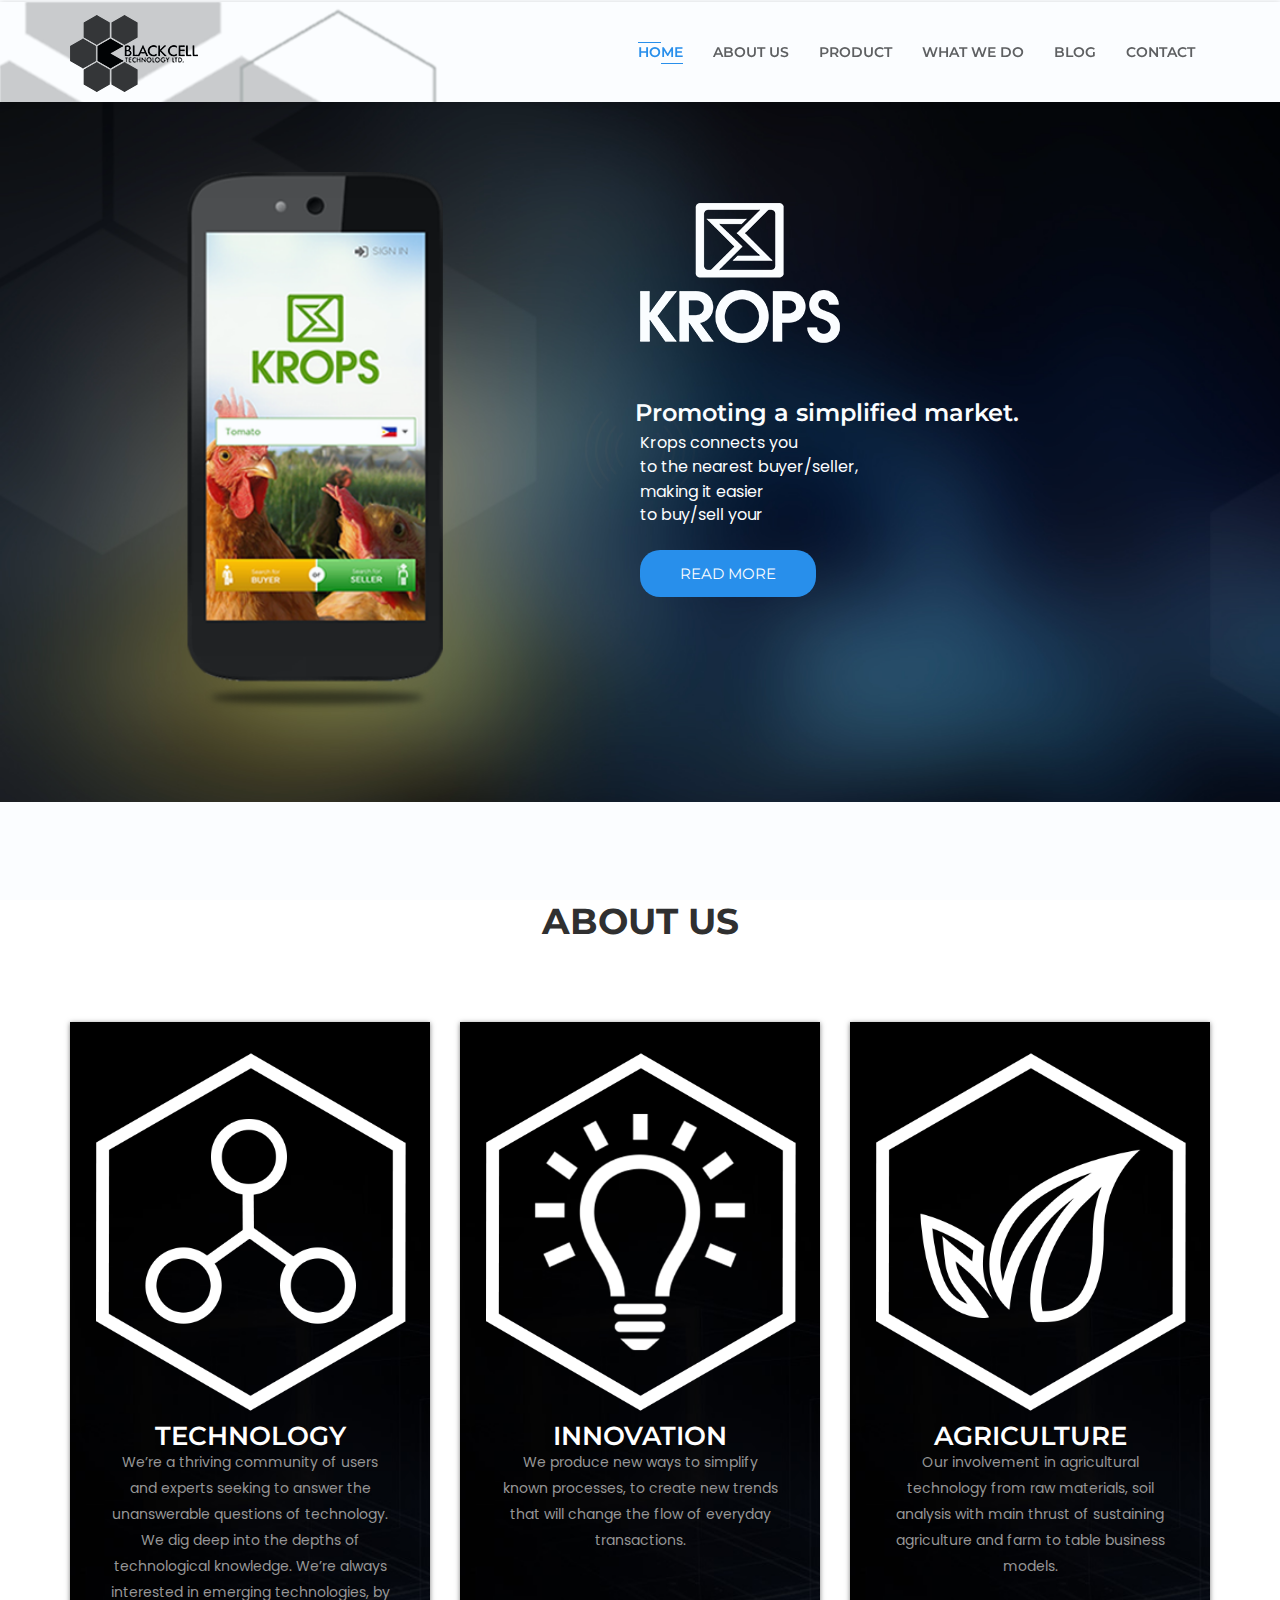
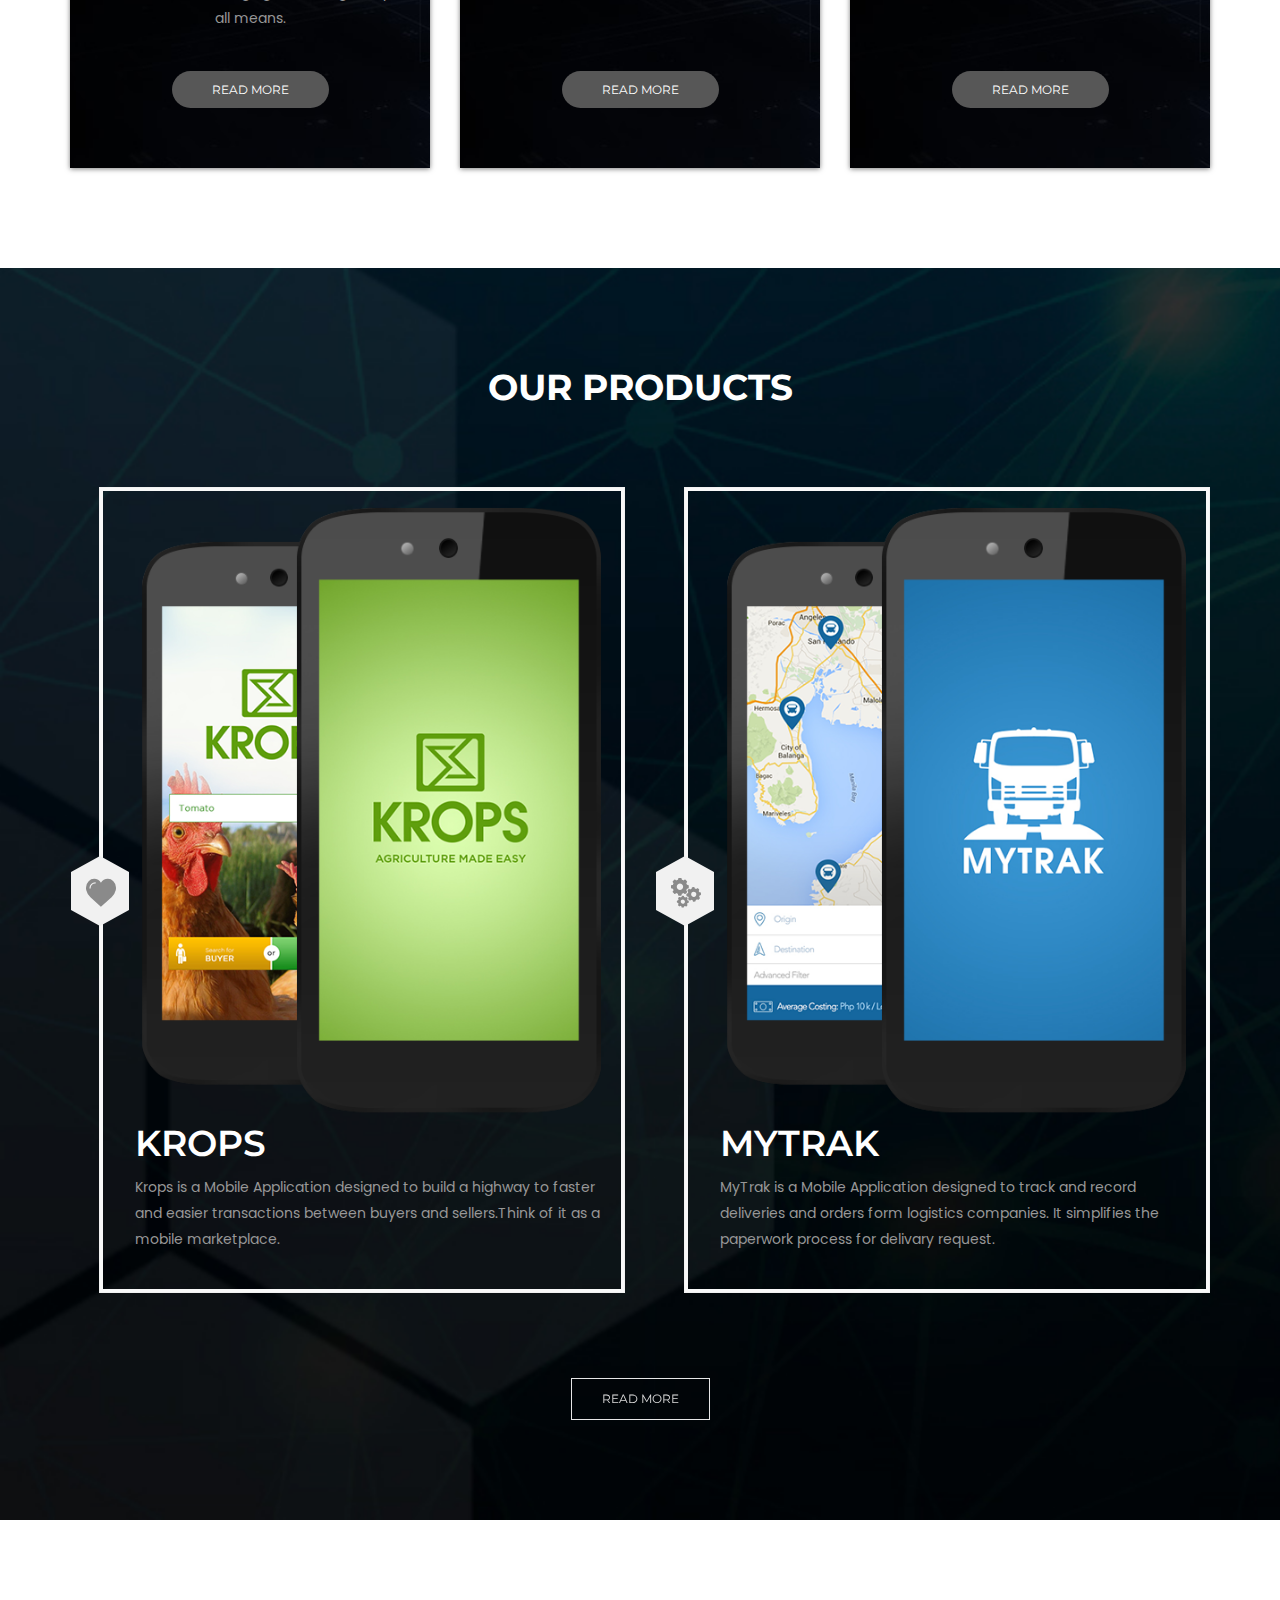
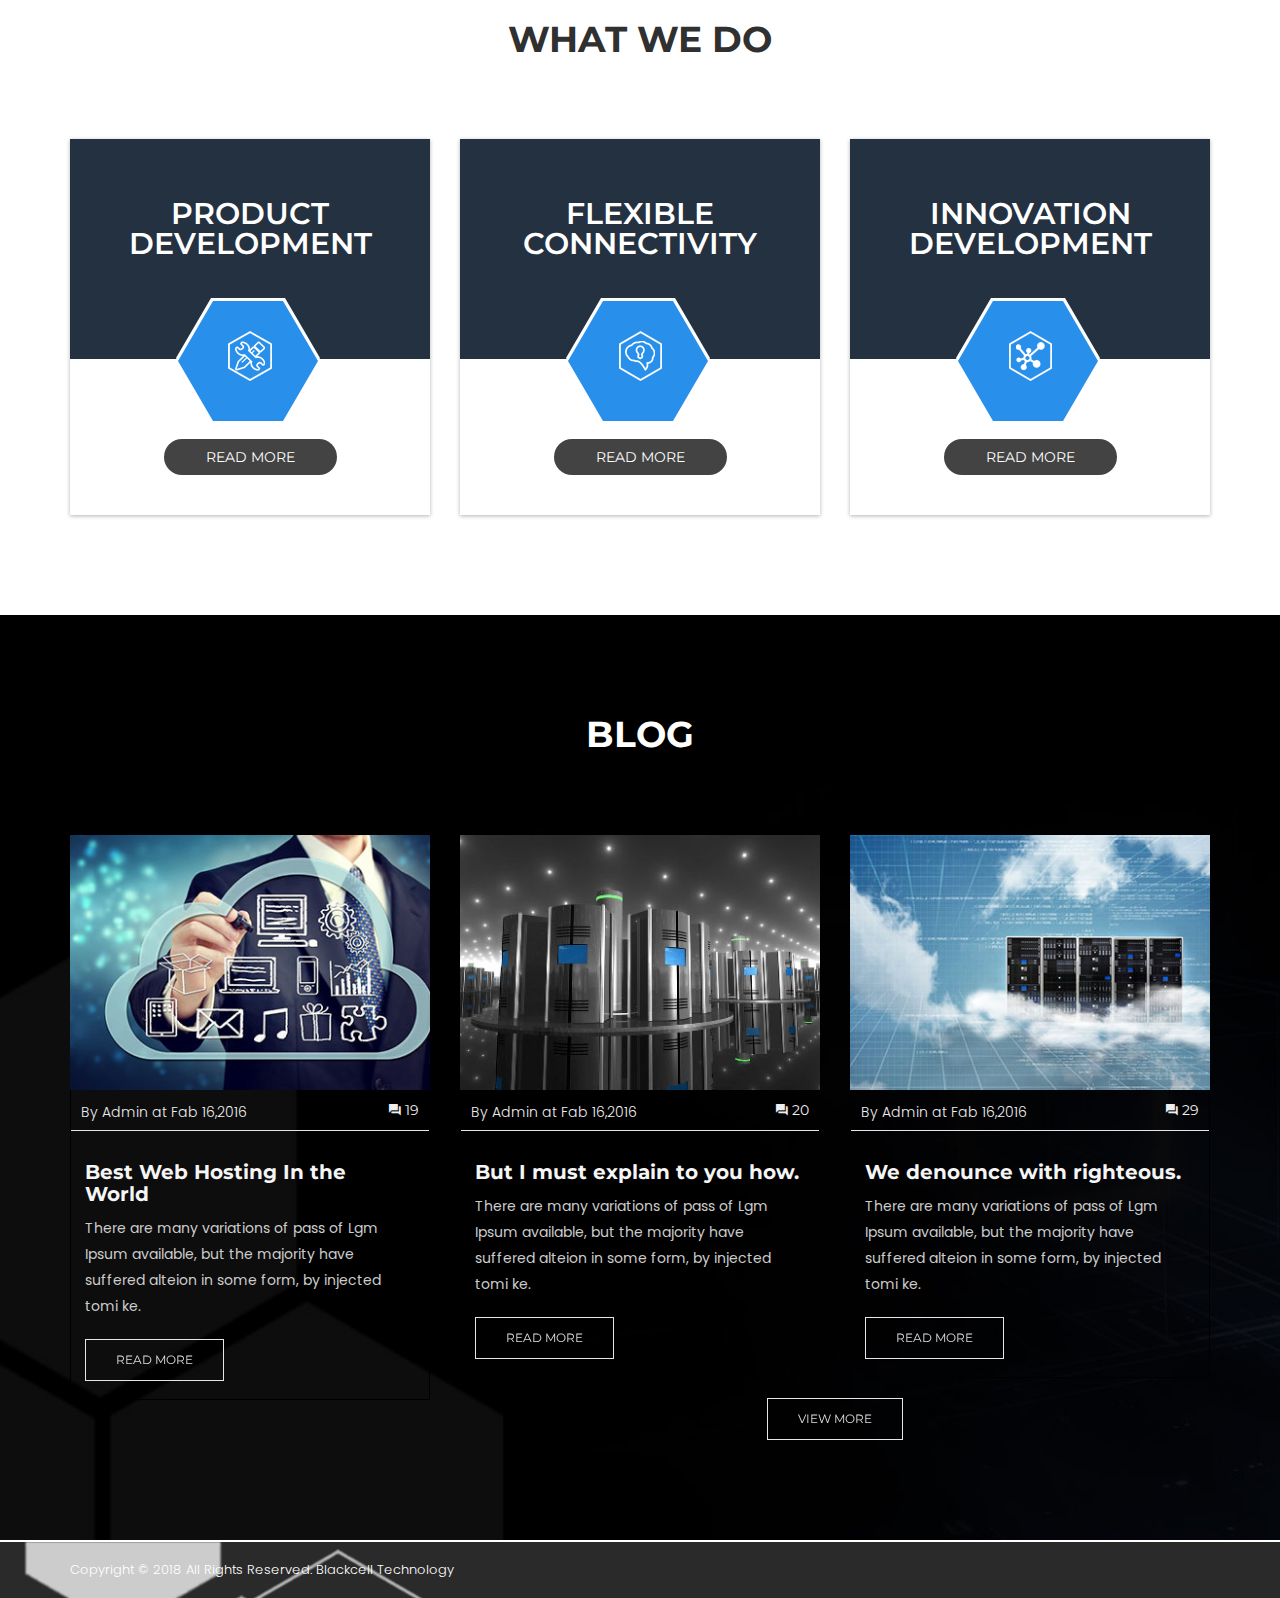
<file: index.html>
<!doctype html>
<html class="no-js" lang="en">
    
<!-- Mirrored from regaltheme.com/tf/rajhost/rajhost/index.html by HTTrack Website Copier/3.x [XR&CO'2014], Thu, 01 Mar 2018 04:56:35 GMT -->
<head>
		<meta charset="utf-8">
        <meta http-equiv="X-UA-Compatible" content="IE=edge">
        <meta name="viewport" content="width=device-width, initial-scale=1">
        <meta name="description" content="Rajhost is a domain hosting provider responsive template">
        <meta name="keywords" content="material design, domain hosting template, material template, business template, web hosting, business, technology">
        <meta name="author" content="regaltheme.com">
		
        <title>Blackcell Technology</title>
		
		<!-- favicon -->
        <link rel="shortcut icon" type="image/x-icon" href="assets/img/icon.png">
		
        <!--  apple-touch-icon -->
        <link rel="apple-touch-icon-precomposed" sizes="144x144" href="assets/img/ico/apple-icon-144.png">
        <link rel="apple-touch-icon-precomposed" sizes="114x114" href="assets/img/ico/apple-icon-114.png">
        <link rel="apple-touch-icon-precomposed" sizes="72x72" href="assets/img/ico/apple-icon-72.png">
        <link rel="apple-touch-icon-precomposed" href="assets/img/ico/apple-icon-57.png">
		
		<!-- style css -->
		<link rel="stylesheet" href="style.css">
		<!-- modernizr js -->
        <script src="assets/js/vendor/modernizr-2.8.3.min.js"></script>
		
        <!-- color css files start -->
        <link rel="alternate stylesheet" type="text/css" href="assets/css/switcher/color-one.css" title="color-one" media="screen" />
        <link rel="alternate stylesheet" type="text/css" href="assets/css/switcher/color-two.css" title="color-two" media="screen" />
        <link rel="alternate stylesheet" type="text/css" href="assets/css/switcher/color-three.css" title="color-three" media="screen" />
        <link rel="alternate stylesheet" type="text/css" href="assets/css/switcher/color-four.css" title="color-four" media="screen" />
        <link rel="alternate stylesheet" type="text/css" href="assets/css/switcher/color-five.css" title="color-five" media="screen" />
        <link rel="alternate stylesheet" type="text/css" href="assets/css/switcher/color-six.css" title="color-six" media="screen" />
        <link rel="alternate stylesheet" type="text/css" href="assets/css/switcher/color-seven.css" title="color-seven" media="screen" />
        <link rel="alternate stylesheet" type="text/css" href="assets/css/switcher/color-eight.css" title="color-eight" media="screen" />
        <link rel="alternate stylesheet" type="text/css" href="assets/css/switcher/color-nine.css" title="color-nine" media="screen" />
        <link rel="alternate stylesheet" type="text/css" href="assets/css/switcher/color-ten.css" title="color-ten" media="screen" />
        <link rel="alternate stylesheet" type="text/css" href="assets/css/switcher/pattren-one.css" title="pattren-one" media="screen" />
        <link rel="alternate stylesheet" type="text/css" href="assets/css/switcher/pattren-two.css" title="pattren-two" media="screen" />
        <link rel="alternate stylesheet" type="text/css" href="assets/css/switcher/pattren-three.css" title="pattren-three" media="screen" />
        <link rel="alternate stylesheet" type="text/css" href="assets/css/switcher/pattren-four.css" title="pattren-four" media="screen" />
        <link rel="alternate stylesheet" type="text/css" href="assets/css/switcher/pattren-five.css" title="pattren-five" media="screen" />
        <link rel="alternate stylesheet" type="text/css" href="assets/css/switcher/background-one.css" title="background-one" media="screen" />
        <link rel="alternate stylesheet" type="text/css" href="assets/css/switcher/background-two.css" title="background-two" media="screen" />
        <link rel="alternate stylesheet" type="text/css" href="assets/css/switcher/background-three.css" title="background-three" media="screen" />
        <link rel="alternate stylesheet" type="text/css" href="assets/css/switcher/background-four.css" title="background-four" media="screen" />
        <link rel="alternate stylesheet" type="text/css" href="assets/css/switcher/background-five.css" title="background-five" media="screen" />
        <!-- color css files end -->
		
    </head>
    <body>
        <!--[if lt IE 8]>
            <p class="browserupgrade">You are using an <strong>outdated</strong> browser. Please <a href="http://browsehappy.com/">upgrade your browser</a> to improve your experience.</p>
        <![endif]-->
		<!-- HTML5 shim and Respond.js for IE8 support of HTML5 elements and media queries -->
        <!-- WARNING: Respond.js doesn't work if you view the page via file:// -->
        <!--[if lt IE 9]>
          <script src="https://oss.maxcdn.com/html5shiv/3.7.2/html5shiv.min.js"></script>
          <script src="https://oss.maxcdn.com/respond/1.4.2/respond.min.js"></script>
        <![endif]-->
		<div id="loading">
			<div id="loading-center">
				<div id="loading-center-absolute">
					<div class="object" id="object_four"></div>
					<div class="object" id="object_three"></div>
					<div class="object" id="object_two"></div>
					<div class="object" id="object_one"></div>
				</div>
			</div>
		</div>
    </div>
    </section>  
		<!-- main-wrapper area start -->
		<div class="main-wrapper">
		
			<!-- header section start -->
			<header class="header-style-one">
				<div class="perent-header-bottom bg-color-7 clearfix" style="background-image: url(assets/img/bannbc.png); margin-top: 2px;">
					<div class="header-bottom">
						<div class="container">
							<div class="row">
								<div class="col-xs-12">
									<div class="logo floatleft">
										<a href="index.html"><img src="assets/img/logo.png" alt="Rajhost" /></a>
									</div>
									<div class="right floatright">
										<div class="mainmenu floatleft">
											<nav>
												<ul class="clearfix">
													<li><a href="index.html">HOME</a>
													</li>
													<li><a href="about.html">ABOUT US</a></li>
													<li><a href="product.html">PRODUCT</a></li>
													<li><a href="whatwedo.html">WHAT WE DO</a></li>
													<li><a href="blog.html">BLOG</a></li>
													<li><a href="contact.html">CONTACT</a></li>
												</ul>
											</nav>
										</div>
										<!-- mobile menu start -->
										<div class="mobile-menu-area">
											<div class="mobile-menu">
												<nav id="dropdown">
													<ul>
														<li><a href="index.html">HOME</a></li>
														<li><a href="about.html">ABOUT US</a></li>
														<li><a href="product.html">PRODUCT</a></li>
														<li><a href="whatwedo.html">WHAT WE DO</a></li>
														<li><a href="blog.html">BLOG</a></li>
														<li><a href="contact.html">CONTACT</a></li>
													</ul>
												</nav>
											</div>
										</div>
										<!-- mobile menu end -->
									</div>
								</div>
							</div>
						</div>
					</div>
				</div>
			</header>
			<!-- header section end -->
			<!-- slider section start -->
			<div class="slider-area slider-one clearfix">
				<ul class="anim-slider">
					<!-- Slide No1 -->
					<li class="anim-slide button-style-1 text-layer p-list" style="background-image: url(assets/img/slide3.jpg);  background-size: cover;">
						<img class="lay1" src="assets/img/phone1.png" alt="" style="margin-top: -280px; max-width: 100%; height: auto;" />
						<img class="lay2" src="assets/img/krops-white.png" alt="" style="margin-top: 100px; max-width: 100%; height: auto;" /> <br>
						<h3 class="text-lay lay3" style="color:#fff; margin-top:60px;"> Promoting a simplified market.</h3>
						<p class="text-lay lay4" style="color:#fff;">Krops connects you
						<p class="text-lay lay5" style="color:#fff;">to the nearest buyer/seller,</p>
						<p class="text-lay lay6" style="color:#fff;">making it easier</p>
						<p class="text-lay lay7" style="color:#fff;">to buy/sell your</p>
						<a class="text-lay lay8 hvr-right blue-dark" href="about.html">Read More</a>
					</li>
					<!-- Slide No2 -->
					<li class="anim-slide button-style-1 text-layer p-list" style="background-image: url(assets/img/tech-image.png);  background-size: cover;">
						<img class="lay2-1" src="assets/img/huhuhu.png" alt="" />
						<h1 class="text-lay lay2-2" style="color:#fff;font-size: 80px;">INNOVATION</h1>
						<p class="text-lay lay2-3" style="color:#fff; margin-top:60px;"> We produce new ways</p>
						<p class="text-lay lay2-4" style="color:#fff;">to simplify new processes,
						<p class="text-lay lay2-5" style="color:#fff;">to create new trends</p>
						<p class="text-lay lay2-6" style="color:#fff;">that will change the flow</p>
						<p class="text-lay lay2-7" style="color:#fff;">of everyday transactions.</p>
						<a class="text-lay lay2-8 hvr-right blue-dark" href="about.html">Read More</a>
					</li>
					<!-- Arrows -->
					<li class="anim-arrows">
						<span class="anim-arrows-prev"></span>
						<span class="anim-arrows-next"></span>
					</li>
					<!-- Dynamically created dots -->
				</ul>
			</div>
			<section class="choose-area bg-color-7 choose-two section-padding">
				<div class="container">
					<div class="row text-center">
						<div class="col-xs-12 col-sm-10 col-md-8 col-text-center">
							<div class="section-title">
								<h2>ABOUT US</h2>
							</div>
						</div>
					</div>
					<div class="row text-center">
						<div class="all-choose">
							<div class="col-xs-12 col-sm-4">
								<div class="single-choose icon-bg1" style="background-image: url(assets/img/about1.jpg); background-size: cover;">
									<img class="lay2" src="assets/img/huhuhu2.png" alt="" style="margin-top: -30px; max-width: 100%; height: auto;" />
									<h3 style="margin-top: 10px;margin-bottom: -1px;color:#fff;">TECHNOLOGY</h3>
									<p>We’re a thriving community of users and experts seeking to answer the unanswerable questions of technology. We dig deep into the depths of technological knowledge. We’re always interested in emerging technologies, by all means.</p>
									<div class="button-style-1">
										<a class="hvr-right" href="about.html">Read More</a>
									</div>
								</div>
							</div>
							<div class="col-xs-12 col-sm-4">
								<div class="single-choose icon-bg2" style="background-image: url(assets/img/about1.jpg); background-size: cover;"> <br>
									<img class="lay2" src="assets/img/huhuhu.png" alt="" style="margin-top: -50px; max-width: 100%; height: auto;" />
									<h3 style="margin-top: 10px;margin-bottom: -1px;color:#fff;">INNOVATION</h3>
									<p>We produce new ways to simplify known processes, to create new trends that will change the flow of everyday transactions. <br><br><br><br></p>
									<div class="button-style-1">
										<a class="hvr-right" href="about.html">Read More</a>
									</div>
								</div>
							</div>
							<div class="col-xs-12 col-sm-4">
								<div class="single-choose icon-bg3" style="background-image: url(assets/img/about1.jpg); background-size: cover;">
									<img class="lay2" src="assets/img/huhuhu3.png" alt="" style="margin-top: -30px; max-width: 100%; height: auto;" /> <br>
									<h3 style="margin-top: 10px;margin-bottom: -1px; color:#fff;">AGRICULTURE</h3>
									<p>Our involvement in agricultural technology from raw materials, soil analysis with main thrust of sustaining agriculture and farm to table business models. <br><br><br></p>
									<div class="button-style-1">
										<a class="hvr-right" href="about.html">Read More</a>
									</div>
								</div>
							</div>
						</div>
					</div>
				</div>
			</section>
			<!-- slider section end -->
			<!-- service section start -->
			<section class="service-area service-one bg-color-7 section-padding" style="background-image: url(assets/img/what-we-do.jpg);  background-size: cover;">
				<div class="container">
					<div class="row text-center">
						<div class="col-xs-12 col-sm-10 col-md-8 col-text-center">
							<div class="section-title">
								<h2 style="color:#fff;">OUR PRODUCTS</h2>
							</div>
						</div>
					</div>
					<div class="row">
						<div class="all-service clearfix">
							<div class="col-xs-12 col-sm-6 col-md-6">
								<div class="single-service margin-bottom">
									<div class="service-icon-two">
										<div class="hexagon"></div>
										<i class="flaticon-like"></i>
									</div>
									<div class="service-text"><br>
										<img class="lay2" src="assets/img/m-krops.png" alt="" style="margin-top: -30px; max-width: 100%; height: auto;" /> <br>
										<h1 style="color:#fff;">KROPS</h1>
										<p>Krops is a Mobile Application designed to build a highway to faster and easier transactions between buyers and sellers.Think of it as a mobile marketplace.</p><br>
									</div>
								</div>
							</div>
							<div class="col-xs-12 col-sm-6 col-md-6">
								<div class="single-service margin-bottom">
									<div class="service-icon-two">
										<div class="hexagon"></div>
										<i class="flaticon-settings-gears"></i>
									</div>
									<div class="service-text"><br>
										<img class="lay2" src="assets/img/m-mytrak.png" alt="" style="margin-top: -30px; max-width: 100%; height: auto;" /> <br>
										<h1 style="color:#fff;">MYTRAK</h1>
										<p>MyTrak is a Mobile Application designed to track and record deliveries and orders form logistics companies. It simplifies the paperwork process for delivary request.</p> <br>
									</div>
								</div>
							</div>
							<center><a href="product.html" class="read-btn hvr-right">Read More</a></center>
						</div>
					</div>
				</div>
			</section>
			<!-- service section end -->
			<div class="pricing-area bg-color-7 pricing-one section-padding">
				<div class="container">
					<div class="row text-center">
						<div class="col-xs-12 col-sm-10 col-md-8 col-text-center">
							<div class="section-title">
								<h2>WHAT WE DO</h2>
							</div>
						</div>
					</div>
					<div class="row text-center">
						<div class="all-pricing-table">
							<div class="col-xs-12 col-sm-4">
								<div class="single-pricing-table">
									<div class="head-part bg-color-1">
										<h2>PRODUCT DEVELOPMENT</h2>
									</div>
									<div class="content-part">
										<div class="dolar-price">
											<div class="hexagon-one white-hexagon"></div>
											<div class="hexagon-one"></div>
											<h1><center></center><img class="lay2" src="assets/img/2.png" alt="" style="max-width: 100%; height: 50px;" /></center></h1>
										</div><br><br><br><br>
										<div class="button-style-1">
											<a class="hvr-right white-blue" href="whatwedo.html">Read More</a>
										</div>
									</div>
								</div>
							</div>
							<div class="col-xs-12 col-sm-4">
								<div class="single-pricing-table">
									<div class="head-part bg-color-1">
										<h2>FLEXIBLE CONNECTIVITY</h2>
									</div>
									<div class="content-part">
										<div class="dolar-price">
											<div class="hexagon-one white-hexagon"></div>
											<div class="hexagon-one"></div>
											<h1><center></center><img class="lay2" src="assets/img/1.png" alt="" style="max-width: 100%; height: 50px;" /></center></h1>
										</div><br><br><br><br>
										<div class="button-style-1">
											<a class="hvr-right white-blue" href="whatwedo.html">Read More</a>
										</div>
									</div>
								</div>
							</div>
							<div class="col-xs-12 col-sm-4">
								<div class="single-pricing-table">
									<div class="head-part bg-color-1">
										<h2>INNOVATION DEVELOPMENT</h2>
									</div>
									<div class="content-part">
										<div class="dolar-price">
											<div class="hexagon-one white-hexagon"></div>
											<div class="hexagon-one"></div>
											<h1><center></center><img class="lay2" src="assets/img/3.png" alt="" style="max-width: 100%; height: 50px;" /></center></h1>
										</div><br><br><br><br>
										<div class="button-style-1">
											<a class="hvr-right white-blue" href="whatwedo.html">Read More</a>
										</div>
									</div>
								</div>
							</div>
						</div>
					</div>
				</div>
			</div>
			<section class="service-area service-one bg-color-7 section-padding" style="background-image: url(assets/img/about1.jpg); background-size: cover;">
				<div class="container">
					<div class="row text-center">
						<div class="col-xs-12 col-sm-10 col-md-8 col-text-center">
							<div class="section-title">
								<h2 style="color:#fff;">BLOG</h2>
							</div>
						</div>
					</div>
					<div class="row">
						<div class="col-xs-12 col-sm-4">
							<div class="single-blog">
								<div class="blog-img overlay">
									<img src="assets/img/blog/1.jpg" alt="Blog Image" />
									<div class="link-icon">
										<a href="blog-details.html"><i class="zmdi zmdi-link"></i></a>
									</div>
								</div>
								<div class="blog-text-main">
									<div class="blog-date clearfix">
										<div class="left floatleft">
											<p>By <a href="#">Admin</a> at Fab 16,2016</p>
										</div>
										<div class="right floatright">
											<a href="#"><i class="zmdi zmdi-comments"></i> 19</a>
										</div>
									</div>
									<div class="blog-text">
										<h3><b>Best Web Hosting In the World</b></h3>
										<p>There are many variations of pass of Lgm Ipsum available, but the majority have suffered alteion in some form, by injected tomi ke. </p>
										<a class="read-btn hvr-right" href="blog-details.html">Read More</a>
									</div>
								</div>
							</div>
						</div>
						<div class="col-xs-12 col-sm-4">
							<div class="single-blog">
								<div class="blog-img overlay">
									<img src="assets/img/blog/2.jpg" alt="Blog Image" />
									<div class="link-icon">
										<a href="blog-details.html"><i class="zmdi zmdi-link"></i></a>
									</div>
								</div>
								<div class="blog-text-main">
									<div class="blog-date clearfix">
										<div class="left floatleft">
											<p>By <a href="#">Admin</a> at Fab 16,2016</p>
										</div>
										<div class="right floatright">
											<a href="#"><i class="zmdi zmdi-comments"></i> 20</a>
										</div>
									</div>
									<div class="blog-text">
										<h3><b>But I must explain to you how.</b></h3>
										<p>There are many variations of pass of Lgm Ipsum available, but the majority have suffered alteion in some form, by injected tomi ke. </p>
										<a class="read-btn hvr-right" href="blog-details.html">Read More</a>
									</div>
								</div>
							</div>
						</div>
						<div class="col-xs-12 col-sm-4">
							<div class="single-blog">
								<div class="blog-img overlay">
									<img src="assets/img/blog/3.jpg" alt="Blog Image" />
									<div class="link-icon">
										<a href="blog-details.html"><i class="zmdi zmdi-link"></i></a>
									</div>
								</div>
								<div class="blog-text-main">
									<div class="blog-date clearfix">
										<div class="left floatleft">
											<p>By <a href="#">Admin</a> at Fab 16,2016</p>
										</div>
										<div class="right floatright">
											<a href="#"><i class="zmdi zmdi-comments"></i> 29</a>
										</div>
									</div>
									<div class="blog-text cl-effect-10">
										<h3><b>We denounce with righteous.</b></h3>
										<p>There are many variations of pass of Lgm Ipsum available, but the majority have suffered alteion in some form, by injected tomi ke. </p>
										<a class="read-btn hvr-right" href="blog-details.html"><span>Read More</span></a>
									</div>
								</div>
							</div>
						</div>
						<center><a class="read-btn hvr-right" href="blog.html"><span>View More</span></center></a>
					</div>
				</div>
			</section>
				<div class="footer-bottom bg-color-2" style="background-image: url(assets/img/bannbc.png); margin-top: 2px;">
					<div class="container">
						<div class="row">
							<div class="col-xs-12">
								<div class="left floatleft">
									<p>Copyright &copy; 2018 <a href="#">All Rights Reserved</a>. Blackcell Technology</p>
								</div>
							</div>
						</div>
					</div>
				</div>
			</footer>
			<!-- footer section end -->
        </div>
        <!-- main-wrapper area end-->
		
		<!-- all js here -->
		<!-- jquery latest version -->
        <script src="assets/js/vendor/jquery-1.12.4.min.js"></script>
		<!-- bootstrap js -->
        <script src="assets/js/bootstrap.min.js"></script>
		<!-- jquery.easing js -->
        <script src="assets/js/jquery.easing.1.3.js"></script>
		<!-- meanmenu js -->
        <script src="assets/js/jquery.meanmenu.js"></script>
		<!-- counterup js -->
        <script src="assets/js/counterup.min.js"></script>
        <script src="assets/js/waypoints.min.js"></script>
		<!-- sticky js -->
        <script src="assets/js/jquery.sticky.js"></script>
		<!-- slick slider js -->
        <script src="assets/js/slick.min.js"></script>
		<!-- camera Slider -->
        <script src="assets/js/camera.min.js"></script>
		<!-- ajaxchimp -->
        <script src="assets/js/jquery.ajaxchimp.min.js"></script>
		<!-- animateSlider -->
		<script src="assets/js/jquery.animateSlider.js"></script>
		<!-- style switch js -->
        <script src="assets/js/styleswitch.js"></script>
		<!-- plugins js -->
        <script src="assets/js/plugins.js"></script>
		<!-- main js -->
        <script src="assets/js/main.js"></script>
    </body>

<!-- Mirrored from regaltheme.com/tf/rajhost/rajhost/index.html by HTTrack Website Copier/3.x [XR&CO'2014], Thu, 01 Mar 2018 05:03:02 GMT -->
</html>
</file>
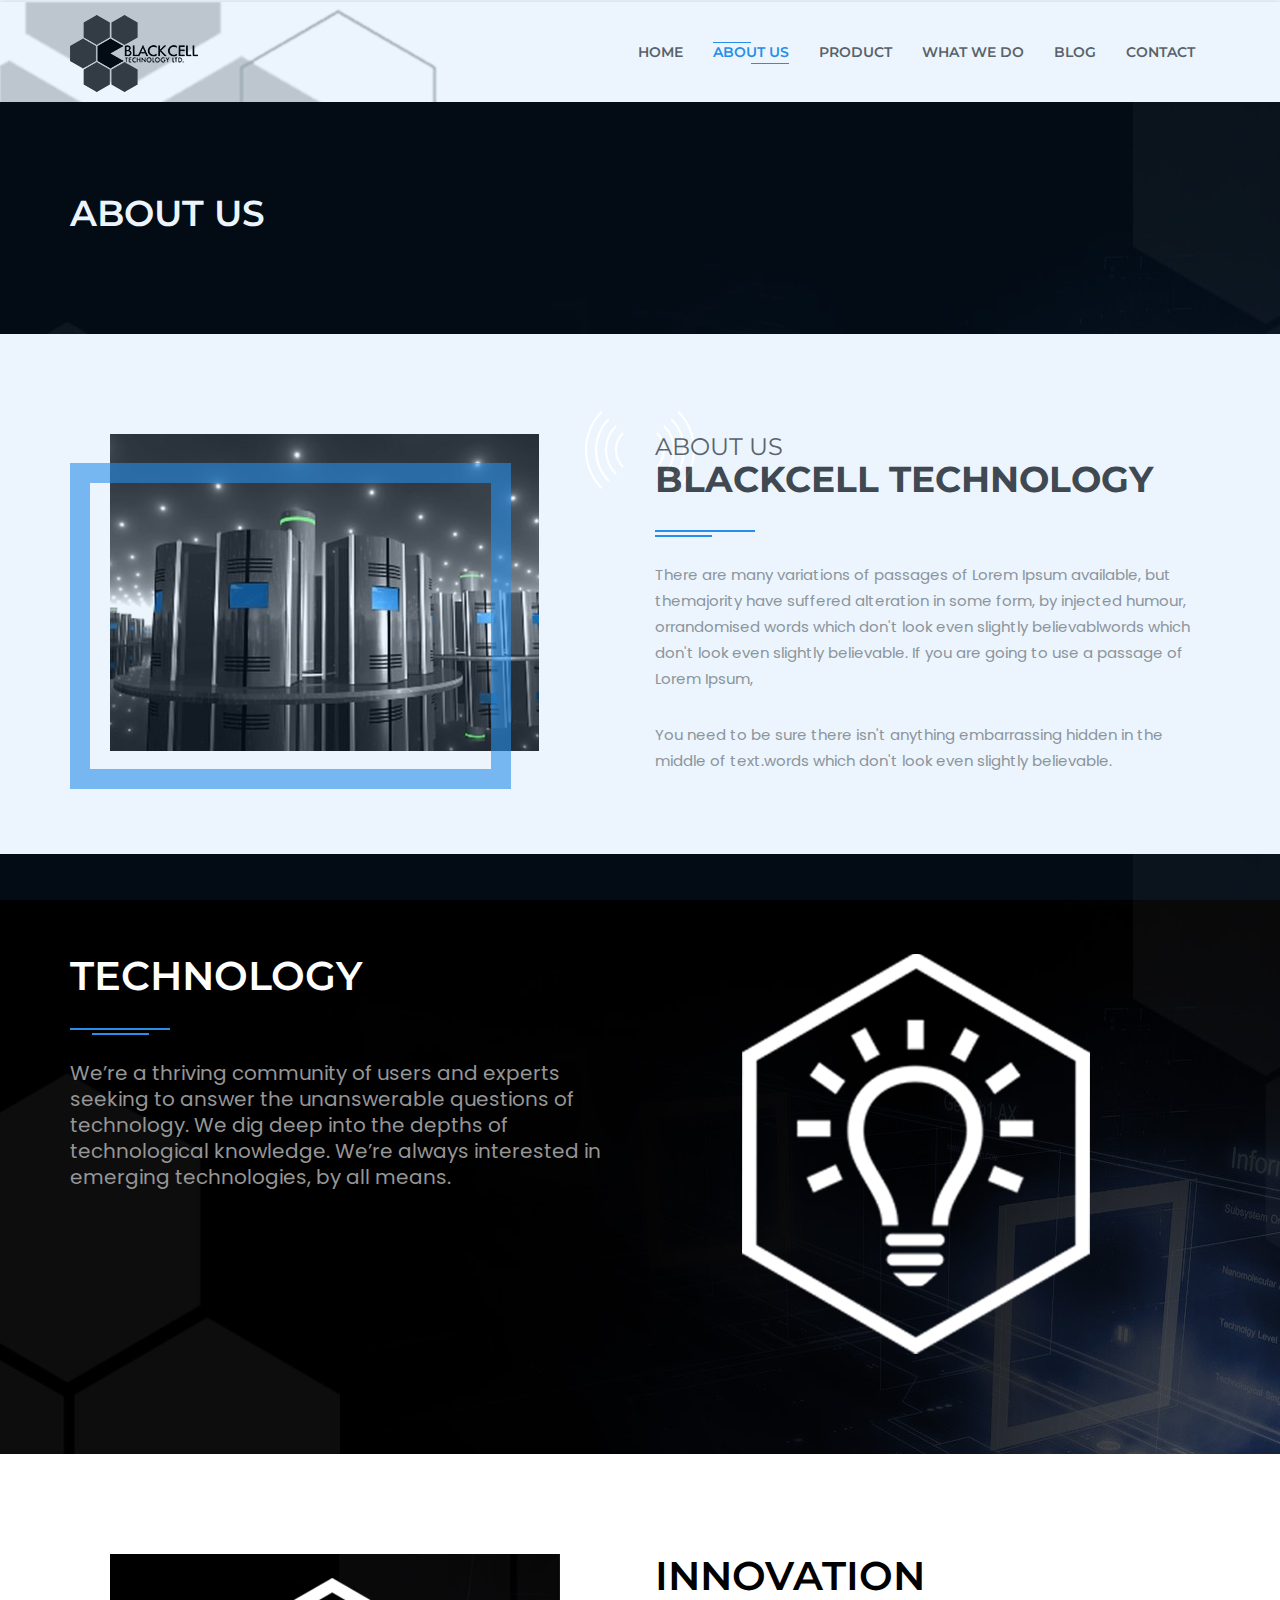
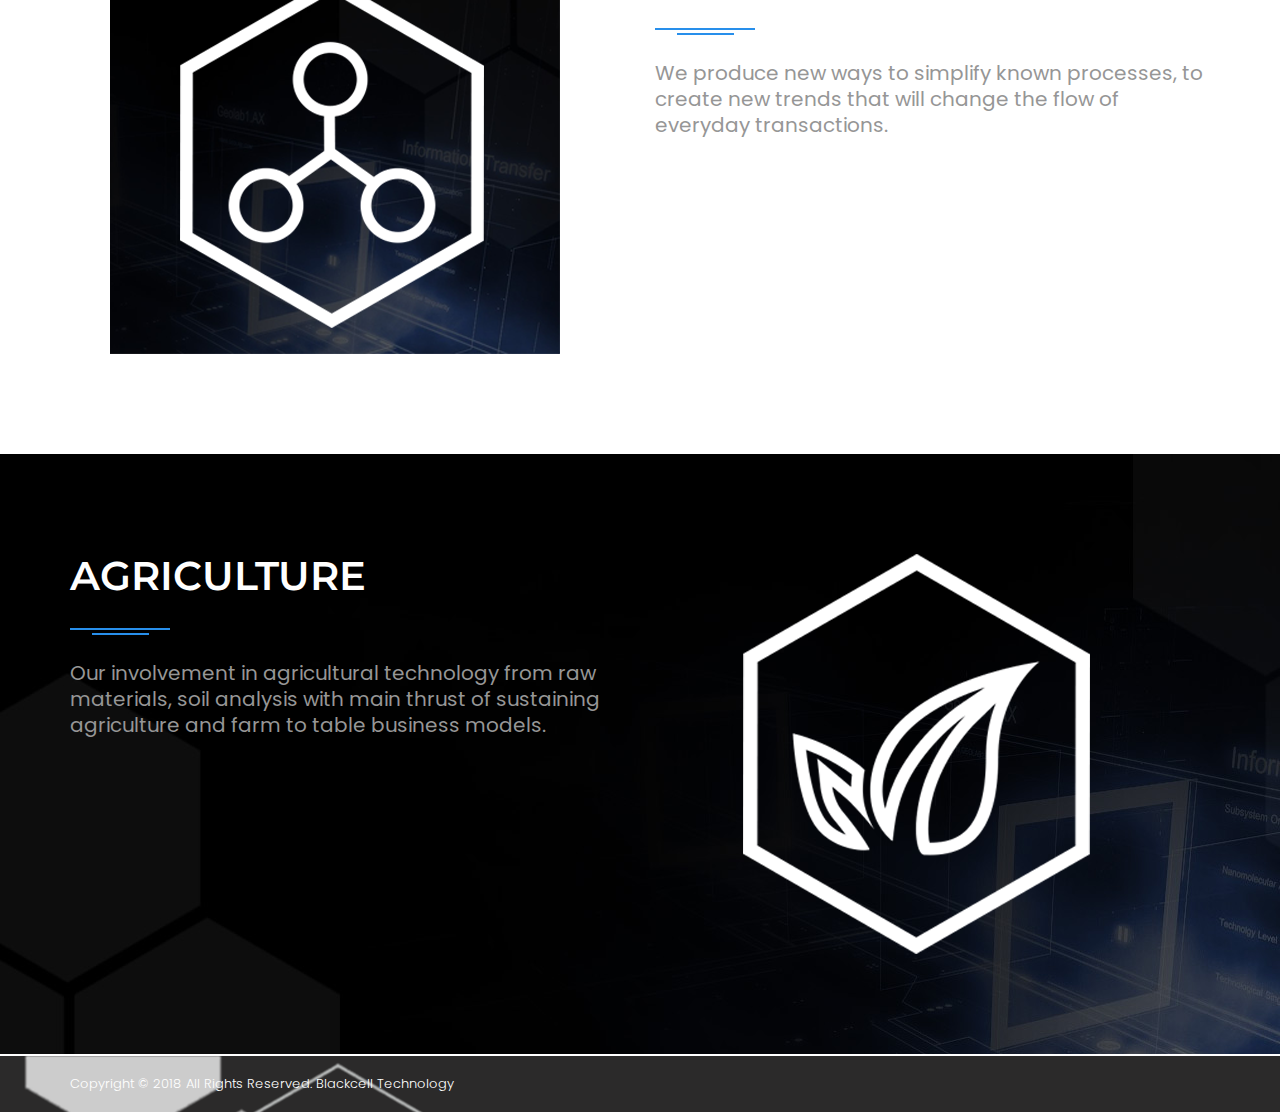
<file: about.html>
<!doctype html>
<html class="no-js" lang="en">
    
<!-- Mirrored from regaltheme.com/tf/rajhost/rajhost/about.html by HTTrack Website Copier/3.x [XR&CO'2014], Thu, 01 Mar 2018 05:04:04 GMT -->
<head>
		<meta charset="utf-8">
        <meta http-equiv="X-UA-Compatible" content="IE=edge">
        <meta name="viewport" content="width=device-width, initial-scale=1">
        <meta name="description" content="Rajhost is a domain hosting provider responsive template">
        <meta name="keywords" content="material design, domain hosting template, material template, business template, web hosting, business, technology">
        <meta name="author" content="regaltheme.com">
		
        <title>Blackcell Technology</title>
		
		<!-- favicon -->
        <link rel="shortcut icon" type="image/x-icon" href="assets/img/icon.png">
		
        <!--  apple-touch-icon -->
        <link rel="apple-touch-icon-precomposed" sizes="144x144" href="assets/img/ico/apple-icon-144.png">
        <link rel="apple-touch-icon-precomposed" sizes="114x114" href="assets/img/ico/apple-icon-114.png">
        <link rel="apple-touch-icon-precomposed" sizes="72x72" href="assets/img/ico/apple-icon-72.png">
        <link rel="apple-touch-icon-precomposed" href="assets/img/ico/apple-icon-57.png">
		
		<!-- style css -->
		<link rel="stylesheet" href="style.css">
		<!-- modernizr js -->
        <script src="assets/js/vendor/modernizr-2.8.3.min.js"></script>
		
        <!-- color css files start -->
        <link rel="alternate stylesheet" type="text/css" href="assets/css/switcher/color-one.css" title="color-one" media="screen" />
        <link rel="alternate stylesheet" type="text/css" href="assets/css/switcher/color-two.css" title="color-two" media="screen" />
        <link rel="alternate stylesheet" type="text/css" href="assets/css/switcher/color-three.css" title="color-three" media="screen" />
        <link rel="alternate stylesheet" type="text/css" href="assets/css/switcher/color-four.css" title="color-four" media="screen" />
        <link rel="alternate stylesheet" type="text/css" href="assets/css/switcher/color-five.css" title="color-five" media="screen" />
        <link rel="alternate stylesheet" type="text/css" href="assets/css/switcher/color-six.css" title="color-six" media="screen" />
        <link rel="alternate stylesheet" type="text/css" href="assets/css/switcher/color-seven.css" title="color-seven" media="screen" />
        <link rel="alternate stylesheet" type="text/css" href="assets/css/switcher/color-eight.css" title="color-eight" media="screen" />
        <link rel="alternate stylesheet" type="text/css" href="assets/css/switcher/color-nine.css" title="color-nine" media="screen" />
        <link rel="alternate stylesheet" type="text/css" href="assets/css/switcher/color-ten.css" title="color-ten" media="screen" />
        <link rel="alternate stylesheet" type="text/css" href="assets/css/switcher/pattren-one.css" title="pattren-one" media="screen" />
        <link rel="alternate stylesheet" type="text/css" href="assets/css/switcher/pattren-two.css" title="pattren-two" media="screen" />
        <link rel="alternate stylesheet" type="text/css" href="assets/css/switcher/pattren-three.css" title="pattren-three" media="screen" />
        <link rel="alternate stylesheet" type="text/css" href="assets/css/switcher/pattren-four.css" title="pattren-four" media="screen" />
        <link rel="alternate stylesheet" type="text/css" href="assets/css/switcher/pattren-five.css" title="pattren-five" media="screen" />
        <link rel="alternate stylesheet" type="text/css" href="assets/css/switcher/background-one.css" title="background-one" media="screen" />
        <link rel="alternate stylesheet" type="text/css" href="assets/css/switcher/background-two.css" title="background-two" media="screen" />
        <link rel="alternate stylesheet" type="text/css" href="assets/css/switcher/background-three.css" title="background-three" media="screen" />
        <link rel="alternate stylesheet" type="text/css" href="assets/css/switcher/background-four.css" title="background-four" media="screen" />
        <link rel="alternate stylesheet" type="text/css" href="assets/css/switcher/background-five.css" title="background-five" media="screen" />
        <!-- color css files end -->
		
    </head>
    <body>
        <!--[if lt IE 8]>
            <p class="browserupgrade">You are using an <strong>outdated</strong> browser. Please <a href="http://browsehappy.com/">upgrade your browser</a> to improve your experience.</p>
        <![endif]-->
		<!-- HTML5 shim and Respond.js for IE8 support of HTML5 elements and media queries -->
        <!-- WARNING: Respond.js doesn't work if you view the page via file:// -->
        <!--[if lt IE 9]>
          <script src="https://oss.maxcdn.com/html5shiv/3.7.2/html5shiv.min.js"></script>
          <script src="https://oss.maxcdn.com/respond/1.4.2/respond.min.js"></script>
        <![endif]-->
		
		<!-- loading bar start -->
		<div id="loading">
			<div id="loading-center">
				<div id="loading-center-absolute">
					<div class="object" id="object_four"></div>
					<div class="object" id="object_three"></div>
					<div class="object" id="object_two"></div>
					<div class="object" id="object_one"></div>
				</div>
			</div>
		</div>
		<!-- loading bar end -->
		
		<!-- main-wrapper area start -->
		<div class="main-wrapper">
		
			<!-- header section start -->
			<header class="header-style-one">
				<div class="perent-header-bottom bg-color-7 clearfix" style="background-image: url(assets/img/bannbc.png); margin-top: 2px;">
					<div class="header-bottom">
						<div class="container">
							<div class="row">
								<div class="col-xs-12">
									<div class="logo floatleft">
										<a href="index.html"><img src="assets/img/logo.png" alt="Rajhost" /></a>
									</div>
									<div class="right floatright">
										<div class="mainmenu floatleft">
											<nav>
												<ul class="clearfix">
													<li><a href="index.html">HOME</a>
													</li>
													<li><a href="about.html">ABOUT US</a></li>
													<li><a href="product.html">PRODUCT</a></li>
													<li><a href="whatwedo.html">WHAT WE DO</a></li>
													<li><a href="blog.html">BLOG</a></li>
													<li><a href="contact.html">CONTACT</a></li>
												</ul>
											</nav>
										</div>
										<!-- mobile menu start -->
										<div class="mobile-menu-area">
											<div class="mobile-menu">
												<nav id="dropdown">
													<ul>
														<li><a href="index.html">HOME</a></li>
														<li><a href="about.html">ABOUT US</a></li>
														<li><a href="product.html">PRODUCT</a></li>
														<li><a href="whatwedo.html">WHAT WE DO</a></li>
														<li><a href="blog.html">BLOG</a></li>
														<li><a href="contact.html">CONTACT</a></li>
													</ul>
												</nav>
											</div>
										</div>
										<!-- mobile menu end -->
									</div>
								</div>
							</div>
						</div>
					</div>
				</div>
			</header>
			<!-- header section end -->
			<!-- page header section start -->
			<div class="page-header-area section-padding bg-color-4" style="background-image: url(assets/img/about1.jpg);">
				<div class="container">
					<div class="row">
						<div class="col-sm-12">
							<div class="left floatleft">
								<h1 style="color:#fff;">About Us</h1>
							</div>
						</div>
					</div>
				</div>
			</div>
			<!-- page header section end -->
			<!-- welcome section start -->
			<section class="welcome-area bg-color-7 welcome-one section-padding-top">
				<div class="container">
					<div class="row text-left">
						<div class="col-xs-12 col-sm-12 col-md-6">
							<div class="welcome-img">
								<div class="shape-one"></div>
								<img src="assets/img/about.jpg" alt="Welcome Image" />
							</div>
						</div>
						<div class="col-xs-12 col-sm-12 col-md-6">
							<div class="section-title">
								<h3>About Us</h3>
								<h2>BLACKCELL TECHNOLOGY</h2>
								<div class="title-line"></div>
								<p>There are many variations of passages of Lorem Ipsum available, but themajority have suffered alteration in some form, by injected humour, orrandomised words which don't look even slightly believablwords which don't look even slightly believable. If you are going to use a passage of Lorem Ipsum, </p>
								<p>You need to be sure there isn't anything embarrassing hidden in the middle of text.words which don't look even slightly believable.</p>
							</div>
						</div>
					</div>
				</div>
			</section>
			<!-- welcome section end -->
			<!-- choose section start -->
			<section class="choose-area bg-color-7 choose-two section-padding" style="background-image: url(assets/img/about1.jpg)">
				<div class="container">
					<div class="row text-left">
						<div class="col-xs-12 col-sm-12 col-md-6">
							<div class="section-title">
								<h3 style="color:#fff; font-size: 40px;">TECHNOLOGY</h3>
								<div class="title-line"  style=" margin: 30px auto 30px 0;"></div>
								<p style="font-size: 20px;">We’re a thriving community of users and experts seeking to answer the unanswerable questions of technology. We dig deep into the depths of technological knowledge. We’re always interested in emerging technologies, by all means.</p>
							</div>
						</div>
						<div class="col-xs-12 col-sm-12 col-md-6">
							<div class="welcome-img">
								<img src="assets/img/huhuhu1.png" alt="Welcome Image"  />
							</div>
						</div>
					</div>
				</div>
			</section>
			<!-- choose section end -->
			<!-- choose section start -->
			<section class="choose-area bg-color-7 choose-two section-padding">
				<div class="container">
					<div class="row text-left">
						<div class="col-xs-12 col-sm-12 col-md-6">
							<div class="welcome-img">
								<img src="assets/img/b.png" alt="Welcome Image" />
							</div>
						</div>
						<div class="col-xs-12 col-sm-12 col-md-6">
							<div class="section-title">
								<h3 style="color:#000;font-size: 40px;">INNOVATION</h3>
								<div class="title-line"  style=" margin: 30px auto 30px 0;"></div>
								<p style="font-size: 20px;">We produce new ways to simplify known processes, to create new trends that will change the flow of everyday transactions. </p>
							</div>
						</div>
					</div>
				</div>
			</section>
			<!-- choose section end -->
			<!-- choose section start -->
			<section class="choose-area bg-color-7 choose-two section-padding" style="background-image: url(assets/img/about1.jpg)">
				<div class="container">
					<div class="row text-left">
						<div class="col-xs-12 col-sm-12 col-md-6">
							<div class="section-title">
								<h3 style="color:#fff; font-size: 40px;">AGRICULTURE</h3>
								<div class="title-line"  style=" margin: 30px auto 30px 0;"></div>
								<p style="font-size: 20px;">Our involvement in agricultural technology from raw materials, soil analysis with main thrust of sustaining agriculture and farm to table business models.  </p>
							</div>
						</div>
						<div class="col-xs-12 col-sm-12 col-md-6">
							<div class="welcome-img">
								<img src="assets/img/huhuhu31.png" alt="Welcome Image"/>
							</div>
						</div>
					</div>
				</div>
			</section>
			<!-- choose section end -->
			<!-- brand-logo section end -->
				<div class="footer-bottom bg-color-2" style="background-image: url(assets/img/bannbc.png); margin-top: 2px;">
					<div class="container">
						<div class="row">
							<div class="col-xs-12">
								<div class="left floatleft">
									<p>Copyright &copy; 2018 <a href="#">All Rights Reserved</a>. Blackcell Technology</p>
								</div>
							</div>
						</div>
					</div>
				</div>
			</footer>
			<!-- footer section end -->
        </div>
        <!-- main-wrapper area end-->
		
		<!-- all js here -->
		<!-- jquery latest version -->
        <script src="assets/js/vendor/jquery-1.12.4.min.js"></script>
		<!-- bootstrap js -->
        <script src="assets/js/bootstrap.min.js"></script>
		<!-- jquery.easing js -->
        <script src="assets/js/jquery.easing.1.3.js"></script>
		<!-- meanmenu js -->
        <script src="assets/js/jquery.meanmenu.js"></script>
		<!-- counterup js -->
        <script src="assets/js/counterup.min.js"></script>
        <script src="assets/js/waypoints.min.js"></script>
		<!-- sticky js -->
        <script src="assets/js/jquery.sticky.js"></script>
		<!-- slick slider js -->
        <script src="assets/js/slick.min.js"></script>
		<!-- camera Slider -->
        <script src="assets/js/camera.min.js"></script>
		<!-- ajaxchimp -->
        <script src="assets/js/jquery.ajaxchimp.min.js"></script>
		<!-- animateSlider -->
		<script src="assets/js/jquery.animateSlider.js"></script>
		<!-- style switch js -->
        <script src="assets/js/styleswitch.js"></script>
		<!-- plugins js -->
        <script src="assets/js/plugins.js"></script>
		<!-- main js -->
        <script src="assets/js/main.js"></script>
    </body>

<!-- Mirrored from regaltheme.com/tf/rajhost/rajhost/about.html by HTTrack Website Copier/3.x [XR&CO'2014], Thu, 01 Mar 2018 05:04:06 GMT -->
</html>
</file>
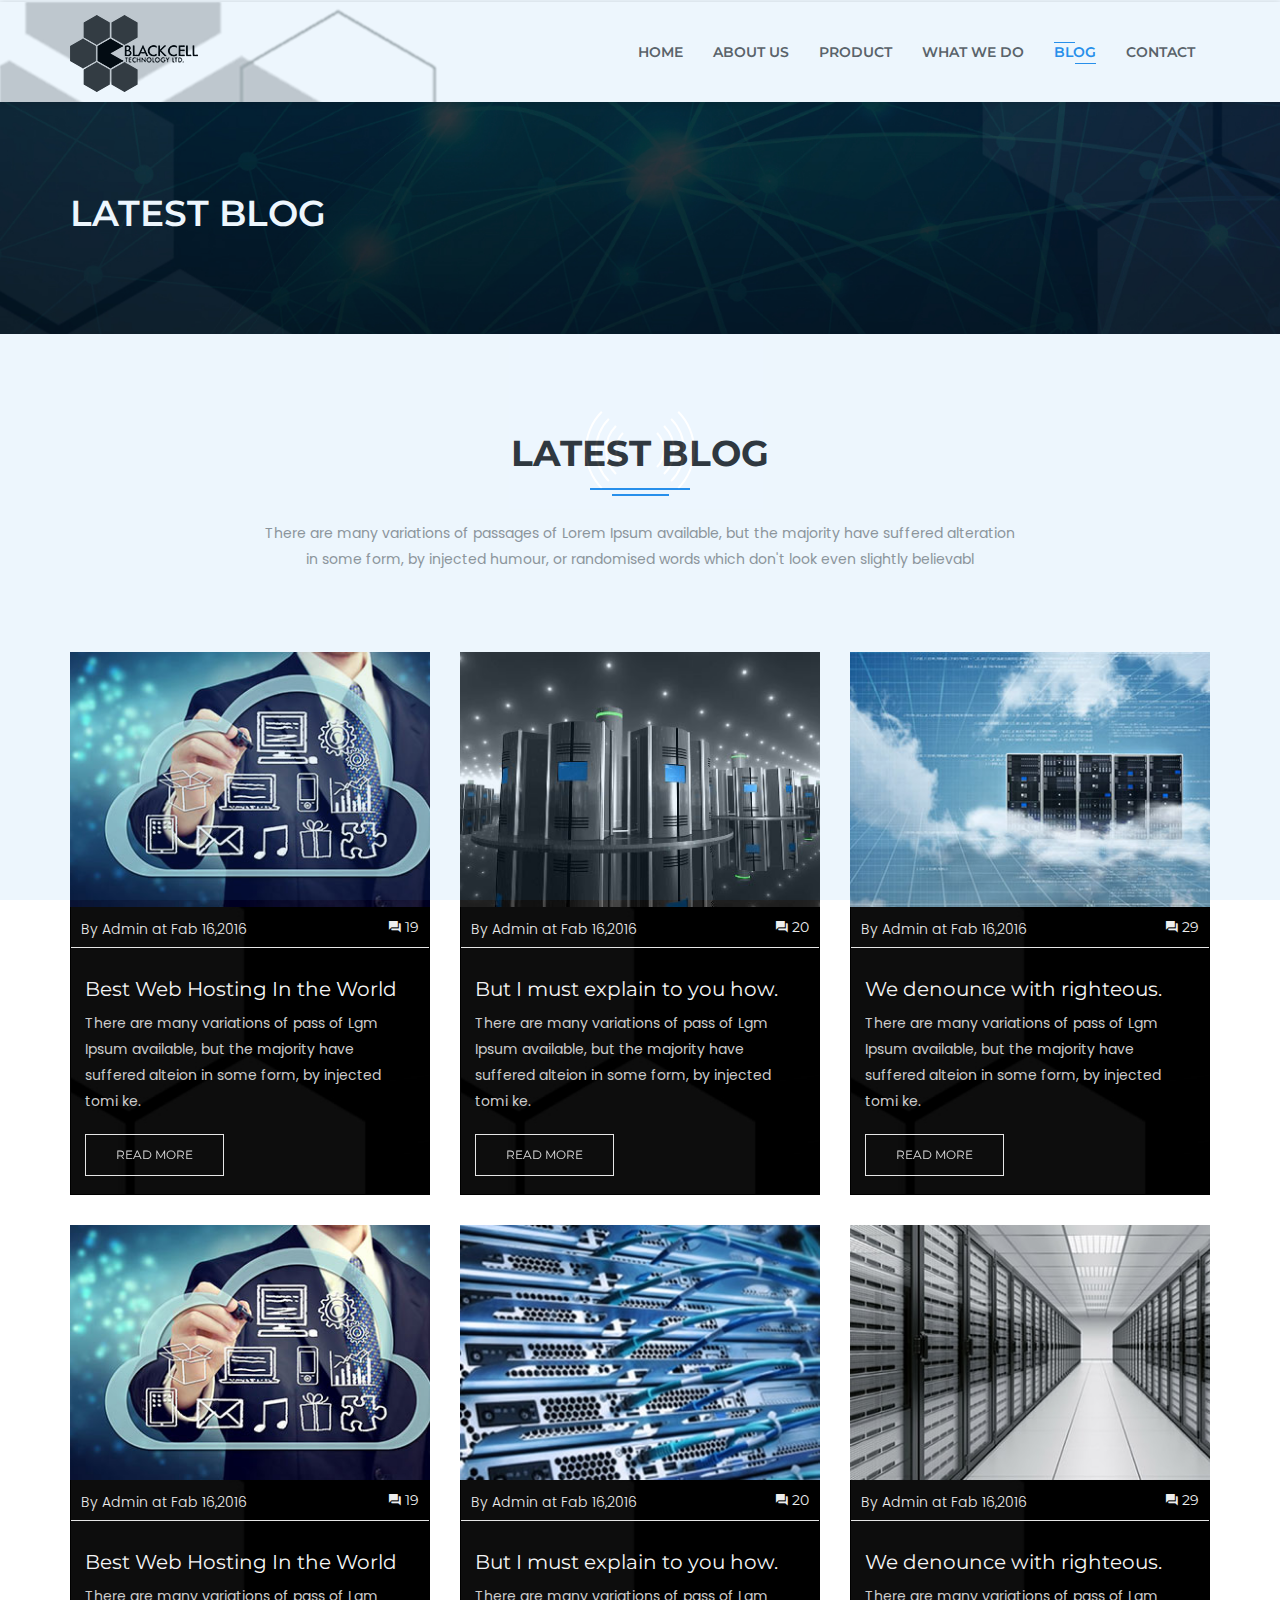
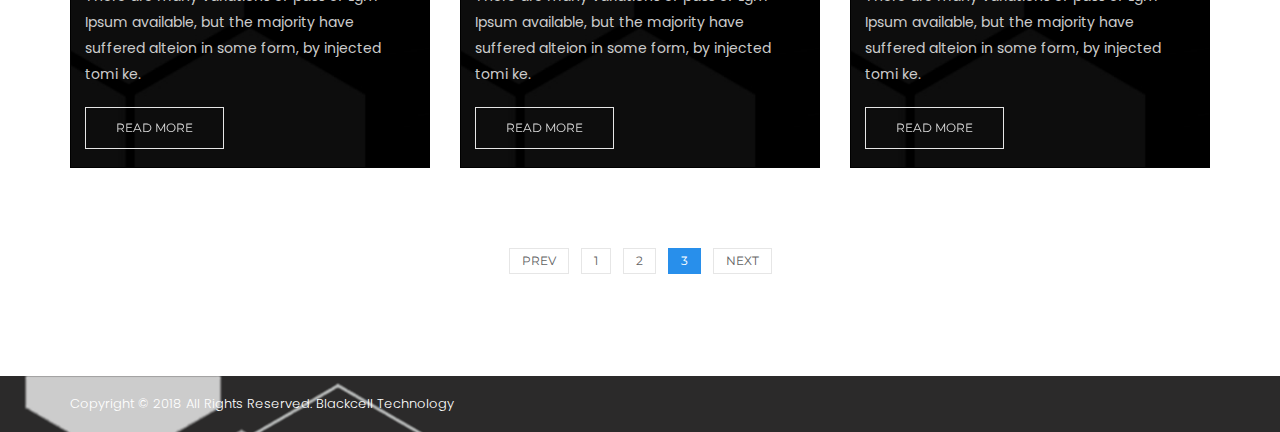
<file: blog.html>
<!doctype html>
<html class="no-js" lang="en">
    
<!-- Mirrored from regaltheme.com/tf/rajhost/rajhost/blog.html by HTTrack Website Copier/3.x [XR&CO'2014], Thu, 01 Mar 2018 05:05:20 GMT -->
<head>
		<meta charset="utf-8">
        <meta http-equiv="X-UA-Compatible" content="IE=edge">
        <meta name="viewport" content="width=device-width, initial-scale=1">
        <meta name="description" content="Rajhost is a domain hosting provider responsive template">
        <meta name="keywords" content="material design, domain hosting template, material template, business template, web hosting, business, technology">
        <meta name="author" content="regaltheme.com">
		
        <title>Blackcell Technology</title>
		
		<!-- favicon -->
        <link rel="shortcut icon" type="image/x-icon" href="assets/img/icon.png">
		
        <!--  apple-touch-icon -->
        <link rel="apple-touch-icon-precomposed" sizes="144x144" href="assets/img/ico/apple-icon-144.png">
        <link rel="apple-touch-icon-precomposed" sizes="114x114" href="assets/img/ico/apple-icon-114.png">
        <link rel="apple-touch-icon-precomposed" sizes="72x72" href="assets/img/ico/apple-icon-72.png">
        <link rel="apple-touch-icon-precomposed" href="assets/img/ico/apple-icon-57.png">
		
		<!-- style css -->
		<link rel="stylesheet" href="style.css">
		<!-- modernizr js -->
        <script src="assets/js/vendor/modernizr-2.8.3.min.js"></script>
		
        <!-- color css files start -->
        <link rel="alternate stylesheet" type="text/css" href="assets/css/switcher/color-one.css" title="color-one" media="screen" />
        <link rel="alternate stylesheet" type="text/css" href="assets/css/switcher/color-two.css" title="color-two" media="screen" />
        <link rel="alternate stylesheet" type="text/css" href="assets/css/switcher/color-three.css" title="color-three" media="screen" />
        <link rel="alternate stylesheet" type="text/css" href="assets/css/switcher/color-four.css" title="color-four" media="screen" />
        <link rel="alternate stylesheet" type="text/css" href="assets/css/switcher/color-five.css" title="color-five" media="screen" />
        <link rel="alternate stylesheet" type="text/css" href="assets/css/switcher/color-six.css" title="color-six" media="screen" />
        <link rel="alternate stylesheet" type="text/css" href="assets/css/switcher/color-seven.css" title="color-seven" media="screen" />
        <link rel="alternate stylesheet" type="text/css" href="assets/css/switcher/color-eight.css" title="color-eight" media="screen" />
        <link rel="alternate stylesheet" type="text/css" href="assets/css/switcher/color-nine.css" title="color-nine" media="screen" />
        <link rel="alternate stylesheet" type="text/css" href="assets/css/switcher/color-ten.css" title="color-ten" media="screen" />
        <link rel="alternate stylesheet" type="text/css" href="assets/css/switcher/pattren-one.css" title="pattren-one" media="screen" />
        <link rel="alternate stylesheet" type="text/css" href="assets/css/switcher/pattren-two.css" title="pattren-two" media="screen" />
        <link rel="alternate stylesheet" type="text/css" href="assets/css/switcher/pattren-three.css" title="pattren-three" media="screen" />
        <link rel="alternate stylesheet" type="text/css" href="assets/css/switcher/pattren-four.css" title="pattren-four" media="screen" />
        <link rel="alternate stylesheet" type="text/css" href="assets/css/switcher/pattren-five.css" title="pattren-five" media="screen" />
        <link rel="alternate stylesheet" type="text/css" href="assets/css/switcher/background-one.css" title="background-one" media="screen" />
        <link rel="alternate stylesheet" type="text/css" href="assets/css/switcher/background-two.css" title="background-two" media="screen" />
        <link rel="alternate stylesheet" type="text/css" href="assets/css/switcher/background-three.css" title="background-three" media="screen" />
        <link rel="alternate stylesheet" type="text/css" href="assets/css/switcher/background-four.css" title="background-four" media="screen" />
        <link rel="alternate stylesheet" type="text/css" href="assets/css/switcher/background-five.css" title="background-five" media="screen" />
        <!-- color css files end -->
		
    </head>
    <body>
        <!--[if lt IE 8]>
            <p class="browserupgrade">You are using an <strong>outdated</strong> browser. Please <a href="http://browsehappy.com/">upgrade your browser</a> to improve your experience.</p>
        <![endif]-->
		<!-- HTML5 shim and Respond.js for IE8 support of HTML5 elements and media queries -->
        <!-- WARNING: Respond.js doesn't work if you view the page via file:// -->
        <!--[if lt IE 9]>
          <script src="https://oss.maxcdn.com/html5shiv/3.7.2/html5shiv.min.js"></script>
          <script src="https://oss.maxcdn.com/respond/1.4.2/respond.min.js"></script>
        <![endif]-->
		
		<!-- loading bar start -->
		<div id="loading">
			<div id="loading-center">
				<div id="loading-center-absolute">
					<div class="object" id="object_four"></div>
					<div class="object" id="object_three"></div>
					<div class="object" id="object_two"></div>
					<div class="object" id="object_one"></div>
				</div>
			</div>
		</div>
		<!-- loading bar end -->
		
		<!-- main-wrapper area start -->
		<div class="main-wrapper">

			<!-- header section start -->
			<header class="header-style-one">
				<div class="perent-header-bottom bg-color-7 clearfix" style="background-image: url(assets/img/bannbc.png); margin-top: 2px;">
					<div class="header-bottom">
						<div class="container">
							<div class="row">
								<div class="col-xs-12">
									<div class="logo floatleft">
										<a href="index.html"><img src="assets/img/logo.png" alt="Rajhost" /></a>
									</div>
									<div class="right floatright">
										<div class="mainmenu floatleft">
											<nav>
												<ul class="clearfix">
													<li><a href="index.html">HOME</a>
													</li>
													<li><a href="about.html">ABOUT US</a></li>
													<li><a href="product.html">PRODUCT</a></li>
													<li><a href="whatwedo.html">WHAT WE DO</a></li>
													<li><a href="blog.html">BLOG</a></li>
													<li><a href="contact.html">CONTACT</a></li>
												</ul>
											</nav>
										</div>
										<!-- mobile menu start -->
										<div class="mobile-menu-area">
											<div class="mobile-menu">
												<nav id="dropdown">
													<ul>
														<li><a href="index.html">HOME</a></li>
														<li><a href="about.html">ABOUT US</a></li>
														<li><a href="product.html">PRODUCT</a></li>
														<li><a href="whatwedo.html">WHAT WE DO</a></li>
														<li><a href="blog.html">BLOG</a></li>
														<li><a href="contact.html">CONTACT</a></li>
													</ul>
												</nav>
											</div>
										</div>
										<!-- mobile menu end -->
									</div>
								</div>
							</div>
						</div>
					</div>
				</div>
			</header>
			<!-- header section end -->
			<!-- page header section start -->
			<div class="page-header-area section-padding bg-color-4" style="background-image: url(assets/img/what-we-do.jpg); background-size: cover;">
				<div class="container">
					<div class="row">
						<div class="col-sm-12">
							<div class="left floatleft">
								<h1 style="color:#fff;">Latest Blog</h1>
							</div>
						</div>
					</div>
				</div>
			</div>
			<!-- page header section end -->
			<!-- latest-blog section start -->
			<div class="latest-blog-area bg-color-7 latest-blog-one blog-page section-padding">
				<div class="container">
					<div class="row text-center">
						<div class="col-xs-12 col-sm-10 col-md-8 col-text-center">
							<div class="section-title">
								<h2>Latest Blog</h2>
								<div class="title-line"></div>
								<p>There are many variations of passages of Lorem Ipsum available, but the majority have suffered alteration in some form, by injected humour, or randomised words which don't look even slightly believabl</p>
							</div>
						</div>
					</div>
					<div class="row">
						<div class="col-xs-12 col-sm-4" >
							<div class="single-blog" style="background-image: url(assets/img/about1.jpg); background-size: cover;">
								<div class="blog-img overlay">
									<img src="assets/img/blog/1.jpg" alt="Blog Image" />
									<div class="link-icon">
										<a href="blog-details.html"><i class="zmdi zmdi-link"></i></a>
									</div>
								</div>
								<div class="blog-text-main">
									<div class="blog-date clearfix">
										<div class="left floatleft">
											<p>By <a href="#">Admin</a> at Fab 16,2016</p>
										</div>
										<div class="right floatright">
											<a href="#"><i class="zmdi zmdi-comments"></i> 19</a>
										</div>
									</div>
									<div class="blog-text">
										<h3>Best Web Hosting In the World</h3>
										<p>There are many variations of pass of Lgm Ipsum available, but the majority have suffered alteion in some form, by injected tomi ke. </p>
										<a class="read-btn hvr-right" href="blog-details.html">Read More</a>
									</div>
								</div>
							</div>
						</div>
						<div class="col-xs-12 col-sm-4">
							<div class="single-blog" style="background-image: url(assets/img/about1.jpg); background-size: cover;">
								<div class="blog-img overlay">
									<img src="assets/img/blog/2.jpg" alt="Blog Image" />
									<div class="link-icon">
										<a href="blog-details.html"><i class="zmdi zmdi-link"></i></a>
									</div>
								</div>
								<div class="blog-text-main">
									<div class="blog-date clearfix">
										<div class="left floatleft">
											<p>By <a href="#">Admin</a> at Fab 16,2016</p>
										</div>
										<div class="right floatright">
											<a href="#"><i class="zmdi zmdi-comments"></i> 20</a>
										</div>
									</div>
									<div class="blog-text">
										<h3>But I must explain to you how.</h3>
										<p>There are many variations of pass of Lgm Ipsum available, but the majority have suffered alteion in some form, by injected tomi ke. </p>
										<a class="read-btn hvr-right" href="blog-details.html">Read More</a>
									</div>
								</div>
							</div>
						</div>
						<div class="col-xs-12 col-sm-4">
							<div class="single-blog"  style="background-image: url(assets/img/about1.jpg); background-size: cover;">
								<div class="blog-img overlay">
									<img src="assets/img/blog/3.jpg" alt="Blog Image" />
									<div class="link-icon">
										<a href="blog-details.html"><i class="zmdi zmdi-link"></i></a>
									</div>
								</div>
								<div class="blog-text-main">
									<div class="blog-date clearfix">
										<div class="left floatleft">
											<p>By <a href="#">Admin</a> at Fab 16,2016</p>
										</div>
										<div class="right floatright">
											<a href="#"><i class="zmdi zmdi-comments"></i> 29</a>
										</div>
									</div>
									<div class="blog-text cl-effect-10">
										<h3>We denounce with righteous.</h3>
										<p>There are many variations of pass of Lgm Ipsum available, but the majority have suffered alteion in some form, by injected tomi ke. </p>
										<a class="read-btn hvr-right" href="blog-details.html"><span>Read More</span></a>
									</div>
								</div>
							</div>
						</div>
					</div>
					<div class="row">
						<div class="col-xs-12 col-sm-4">
							<div class="single-blog"  style="background-image: url(assets/img/about1.jpg); background-size: cover;">
								<div class="blog-img overlay">
									<img src="assets/img/blog/1.jpg" alt="Blog Image" />
									<div class="link-icon">
										<a href="blog-details.html"><i class="zmdi zmdi-link"></i></a>
									</div>
								</div>
								<div class="blog-text-main">
									<div class="blog-date clearfix">
										<div class="left floatleft">
											<p>By <a href="#">Admin</a> at Fab 16,2016</p>
										</div>
										<div class="right floatright">
											<a href="#"><i class="zmdi zmdi-comments"></i> 19</a>
										</div>
									</div>
									<div class="blog-text">
										<h3>Best Web Hosting In the World</h3>
										<p>There are many variations of pass of Lgm Ipsum available, but the majority have suffered alteion in some form, by injected tomi ke. </p>
										<a class="read-btn hvr-right" href="blog-details.html">Read More</a>
									</div>
								</div>
							</div>
						</div>
						<div class="col-xs-12 col-sm-4">
							<div class="single-blog"  style="background-image: url(assets/img/about1.jpg); background-size: cover;">
								<div class="blog-img overlay">
									<img src="assets/img/blog/4.jpg" alt="Blog Image" />
									<div class="link-icon">
										<a href="blog-details.html"><i class="zmdi zmdi-link"></i></a>
									</div>
								</div>
								<div class="blog-text-main">
									<div class="blog-date clearfix">
										<div class="left floatleft">
											<p>By <a href="#">Admin</a> at Fab 16,2016</p>
										</div>
										<div class="right floatright">
											<a href="#"><i class="zmdi zmdi-comments"></i> 20</a>
										</div>
									</div>
									<div class="blog-text">
										<h3>But I must explain to you how.</h3>
										<p>There are many variations of pass of Lgm Ipsum available, but the majority have suffered alteion in some form, by injected tomi ke. </p>
										<a class="read-btn hvr-right" href="blog-details.html">Read More</a>
									</div>
								</div>
							</div>
						</div>
						<div class="col-xs-12 col-sm-4">
							<div class="single-blog"  style="background-image: url(assets/img/about1.jpg); background-size: cover;">
								<div class="blog-img overlay">
									<img src="assets/img/blog/5.jpg" alt="Blog Image" />
									<div class="link-icon">
										<a href="blog-details.html"><i class="zmdi zmdi-link"></i></a>
									</div>
								</div>
								<div class="blog-text-main">
									<div class="blog-date clearfix">
										<div class="left floatleft">
											<p>By <a href="#">Admin</a> at Fab 16,2016</p>
										</div>
										<div class="right floatright">
											<a href="#"><i class="zmdi zmdi-comments"></i> 29</a>
										</div>
									</div>
									<div class="blog-text cl-effect-10">
										<h3>We denounce with righteous.</h3>
										<p>There are many variations of pass of Lgm Ipsum available, but the majority have suffered alteion in some form, by injected tomi ke. </p>
										<a class="read-btn hvr-right" href="blog-details.html"><span>Read More</span></a>
									</div>
								</div>
							</div>
						</div>
					</div>
					<div class="row">
						<div class="col-xs-12">
							<div class="pagnation-ul text-center">
								<ul class="clearfix">
									<li><a href="#">prev</a></li>
									<li><a href="#">1</a></li>
									<li><a href="#">2</a></li>
									<li class="active"><a href="#">3</a></li>
									<li><a href="#">next</a></li>
								</ul>
							</div>
						</div>
					</div>
				</div>
			</div>
			<!-- latest-blog section end -->
			<!-- brand-logo section end -->
				<div class="footer-bottom bg-color-2" style="background-image: url(assets/img/bannbc.png); margin-top: 2px;">
					<div class="container">
						<div class="row">
							<div class="col-xs-12">
								<div class="left floatleft">
									<p>Copyright &copy; 2018 <a href="#">All Rights Reserved</a>. Blackcell Technology</p>
								</div>
							</div>
						</div>
					</div>
				</div>
			</footer>
			<!-- footer section end -->
		
        </div>
        <!-- main-wrapper area end-->
		
		<!-- all js here -->
		<!-- jquery latest version -->
        <script src="assets/js/vendor/jquery-1.12.4.min.js"></script>
		<!-- bootstrap js -->
        <script src="assets/js/bootstrap.min.js"></script>
		<!-- jquery.easing js -->
        <script src="assets/js/jquery.easing.1.3.js"></script>
		<!-- meanmenu js -->
        <script src="assets/js/jquery.meanmenu.js"></script>
		<!-- counterup js -->
        <script src="assets/js/counterup.min.js"></script>
        <script src="assets/js/waypoints.min.js"></script>
		<!-- sticky js -->
        <script src="assets/js/jquery.sticky.js"></script>
		<!-- slick slider js -->
        <script src="assets/js/slick.min.js"></script>
		<!-- camera Slider -->
        <script src="assets/js/camera.min.js"></script>
		<!-- ajaxchimp -->
        <script src="assets/js/jquery.ajaxchimp.min.js"></script>
		<!-- animateSlider -->
		<script src="assets/js/jquery.animateSlider.js"></script>
		<!-- style switch js -->
        <script src="assets/js/styleswitch.js"></script>
		<!-- plugins js -->
        <script src="assets/js/plugins.js"></script>
		<!-- main js -->
        <script src="assets/js/main.js"></script>
    </body>

<!-- Mirrored from regaltheme.com/tf/rajhost/rajhost/blog.html by HTTrack Website Copier/3.x [XR&CO'2014], Thu, 01 Mar 2018 05:05:26 GMT -->
</html>
</file>
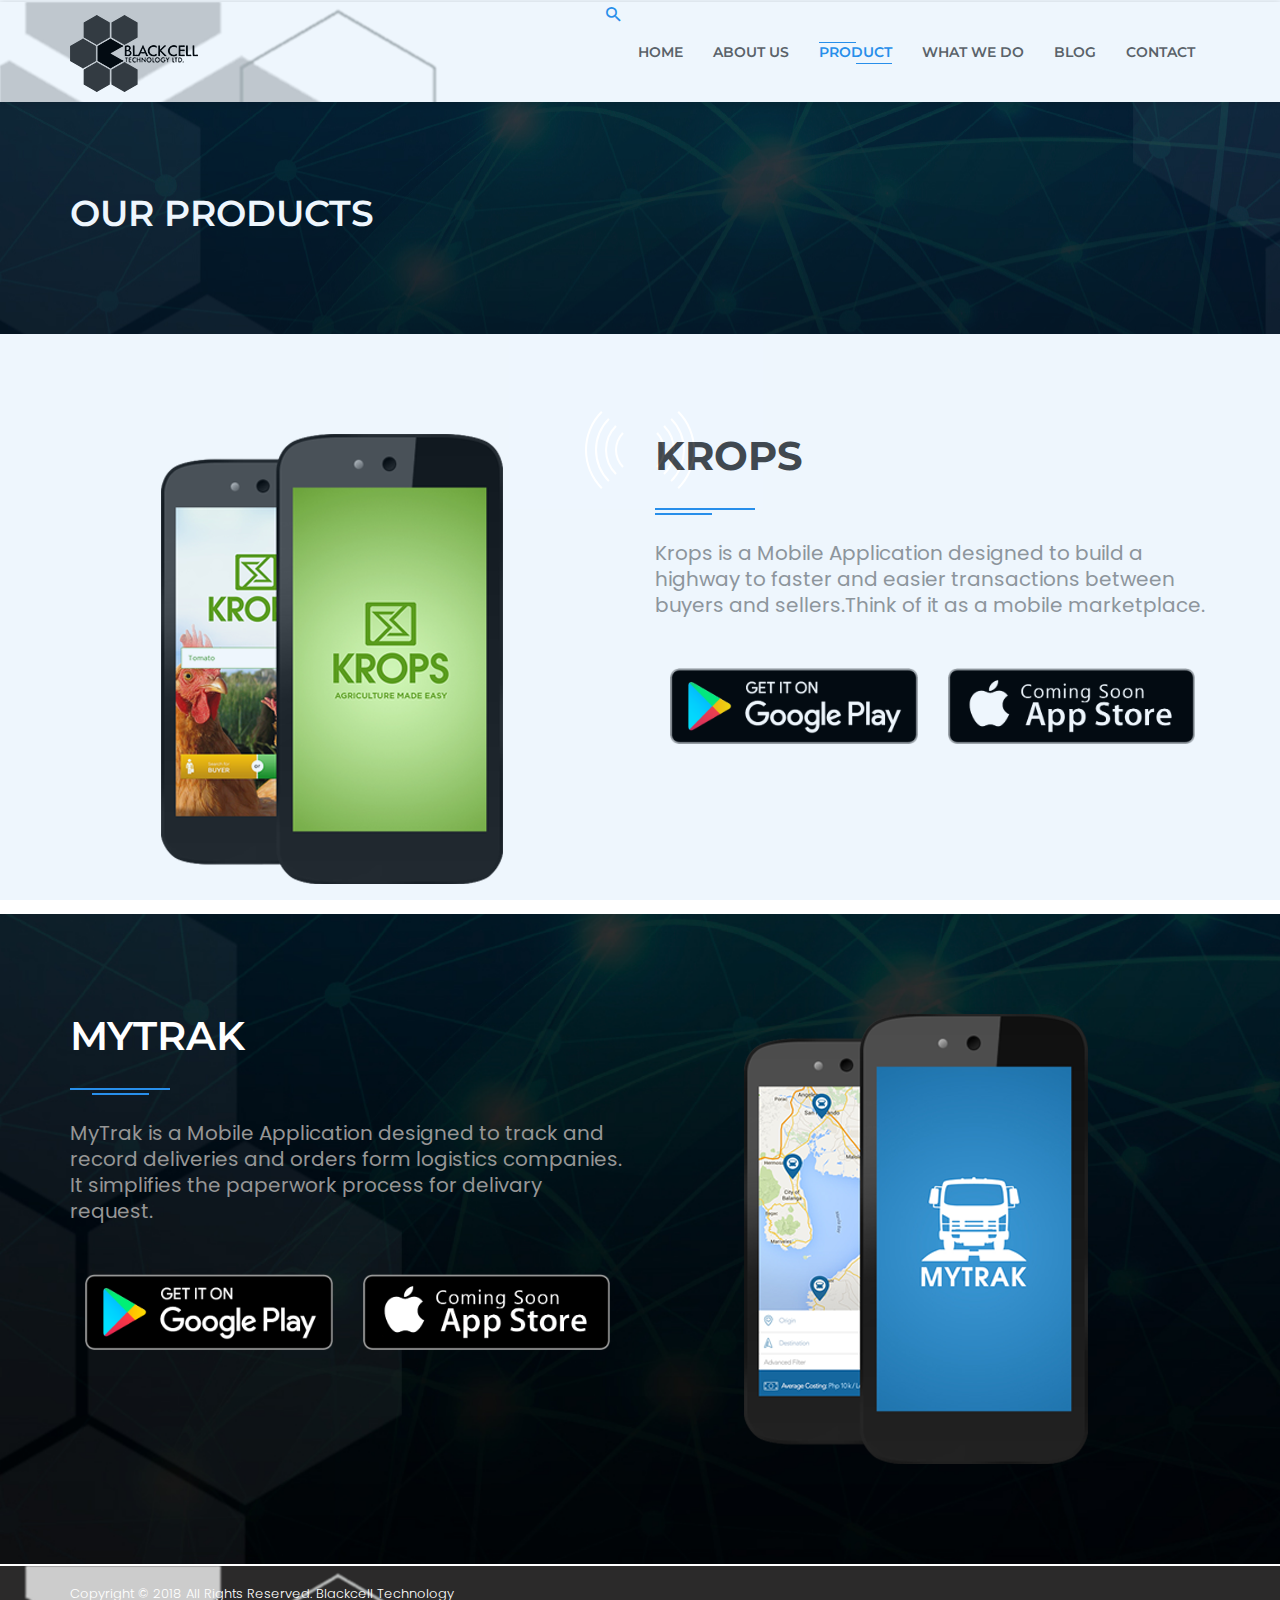
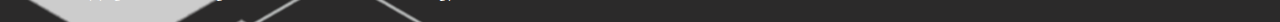
<file: product.html>
<!doctype html>
<html class="no-js" lang="en">
    
<!-- Mirrored from regaltheme.com/tf/rajhost/rajhost/about.html by HTTrack Website Copier/3.x [XR&CO'2014], Thu, 01 Mar 2018 05:04:04 GMT -->
<head>
		<meta charset="utf-8">
        <meta http-equiv="X-UA-Compatible" content="IE=edge">
        <meta name="viewport" content="width=device-width, initial-scale=1">
        <meta name="description" content="Rajhost is a domain hosting provider responsive template">
        <meta name="keywords" content="material design, domain hosting template, material template, business template, web hosting, business, technology">
        <meta name="author" content="regaltheme.com">
		
        <title>Blackcell Technology</title>
		
		<!-- favicon -->
        <link rel="shortcut icon" type="image/x-icon" href="assets/img/icon.png">
		
        <!--  apple-touch-icon -->
        <link rel="apple-touch-icon-precomposed" sizes="144x144" href="assets/img/ico/apple-icon-144.png">
        <link rel="apple-touch-icon-precomposed" sizes="114x114" href="assets/img/ico/apple-icon-114.png">
        <link rel="apple-touch-icon-precomposed" sizes="72x72" href="assets/img/ico/apple-icon-72.png">
        <link rel="apple-touch-icon-precomposed" href="assets/img/ico/apple-icon-57.png">
		
		<!-- style css -->
		<link rel="stylesheet" href="style.css">
		<!-- modernizr js -->
        <script src="assets/js/vendor/modernizr-2.8.3.min.js"></script>
		
        <!-- color css files start -->
        <link rel="alternate stylesheet" type="text/css" href="assets/css/switcher/color-one.css" title="color-one" media="screen" />
        <link rel="alternate stylesheet" type="text/css" href="assets/css/switcher/color-two.css" title="color-two" media="screen" />
        <link rel="alternate stylesheet" type="text/css" href="assets/css/switcher/color-three.css" title="color-three" media="screen" />
        <link rel="alternate stylesheet" type="text/css" href="assets/css/switcher/color-four.css" title="color-four" media="screen" />
        <link rel="alternate stylesheet" type="text/css" href="assets/css/switcher/color-five.css" title="color-five" media="screen" />
        <link rel="alternate stylesheet" type="text/css" href="assets/css/switcher/color-six.css" title="color-six" media="screen" />
        <link rel="alternate stylesheet" type="text/css" href="assets/css/switcher/color-seven.css" title="color-seven" media="screen" />
        <link rel="alternate stylesheet" type="text/css" href="assets/css/switcher/color-eight.css" title="color-eight" media="screen" />
        <link rel="alternate stylesheet" type="text/css" href="assets/css/switcher/color-nine.css" title="color-nine" media="screen" />
        <link rel="alternate stylesheet" type="text/css" href="assets/css/switcher/color-ten.css" title="color-ten" media="screen" />
        <link rel="alternate stylesheet" type="text/css" href="assets/css/switcher/pattren-one.css" title="pattren-one" media="screen" />
        <link rel="alternate stylesheet" type="text/css" href="assets/css/switcher/pattren-two.css" title="pattren-two" media="screen" />
        <link rel="alternate stylesheet" type="text/css" href="assets/css/switcher/pattren-three.css" title="pattren-three" media="screen" />
        <link rel="alternate stylesheet" type="text/css" href="assets/css/switcher/pattren-four.css" title="pattren-four" media="screen" />
        <link rel="alternate stylesheet" type="text/css" href="assets/css/switcher/pattren-five.css" title="pattren-five" media="screen" />
        <link rel="alternate stylesheet" type="text/css" href="assets/css/switcher/background-one.css" title="background-one" media="screen" />
        <link rel="alternate stylesheet" type="text/css" href="assets/css/switcher/background-two.css" title="background-two" media="screen" />
        <link rel="alternate stylesheet" type="text/css" href="assets/css/switcher/background-three.css" title="background-three" media="screen" />
        <link rel="alternate stylesheet" type="text/css" href="assets/css/switcher/background-four.css" title="background-four" media="screen" />
        <link rel="alternate stylesheet" type="text/css" href="assets/css/switcher/background-five.css" title="background-five" media="screen" />
        <!-- color css files end -->
		
    </head>
    <body>
        <!--[if lt IE 8]>
            <p class="browserupgrade">You are using an <strong>outdated</strong> browser. Please <a href="http://browsehappy.com/">upgrade your browser</a> to improve your experience.</p>
        <![endif]-->
		<!-- HTML5 shim and Respond.js for IE8 support of HTML5 elements and media queries -->
        <!-- WARNING: Respond.js doesn't work if you view the page via file:// -->
        <!--[if lt IE 9]>
          <script src="https://oss.maxcdn.com/html5shiv/3.7.2/html5shiv.min.js"></script>
          <script src="https://oss.maxcdn.com/respond/1.4.2/respond.min.js"></script>
        <![endif]-->
		
		<!-- loading bar start -->
		<div id="loading">
			<div id="loading-center">
				<div id="loading-center-absolute">
					<div class="object" id="object_four"></div>
					<div class="object" id="object_three"></div>
					<div class="object" id="object_two"></div>
					<div class="object" id="object_one"></div>
				</div>
			</div>
		</div>
		<!-- loading bar end -->
		
		<!-- main-wrapper area start -->
		<div class="main-wrapper">
		
			<!-- header section start -->
			<header class="header-style-one">
				<div class="perent-header-bottom bg-color-7 clearfix" style="background-image: url(assets/img/bannbc.png); margin-top: 2px;">
					<div class="header-bottom">
						<div class="container">
							<div class="row">
								<div class="col-xs-12">
									<div class="logo floatleft">
										<a href="index.html"><img src="assets/img/logo.png" alt="Rajhost" /></a>
									</div>
									<div class="right floatright">
										<div class="mainmenu floatleft">
											<nav>
												<ul class="clearfix">
													<li><a href="index.html">HOME</a>
													</li>
													<li><a href="about.html">ABOUT US</a></li>
													<li><a href="product.html">PRODUCT</a></li>
													<li><a href="whatwedo.html">WHAT WE DO</a></li>
													<li><a href="blog.html">BLOG</a></li>
													<li><a href="contact.html">CONTACT</a></li>
												</ul>
												</nav>
											</div>
											
										<!-- mobile menu start -->
										<div class="mobile-menu-area">
											<div class="mobile-menu">
												<nav id="dropdown">
													<ul>
														<li><a href="index.html">HOME</a></li>
														<li><a href="about.html">ABOUT US</a></li>
														<li><a href="product.html">PRODUCT</a></li>
														<li><a href="whatwedo.html">WHAT WE DO</a></li>
														<li><a href="blog.html">BLOG</a></li>
														<li><a href="contact.html">CONTACT</a></li>
													</ul>
												</nav>
											</div>
										</div>
										<!-- mobile menu end -->
										</div>
										<!-- mobile menu end -->
										<div class="search-box floatright">
											<i class="displayblock zmdi zmdi-search"></i>
											<i class="displaynone zmdi zmdi-close"></i>
											<form action="#">
												<button type="submit"><i class="zmdi zmdi-search"></i></button>
												<input type="search" placeholder="Search" />
											</form>
										</div>
									</div>
								</div>
							</div>
						</div>
					</div>
				</div>
			</header>
			<!-- header section end -->
			<!-- page header section start -->
			<div class="page-header-area section-padding bg-color-4" style="background-image: url(assets/img/what-we-do.jpg);">
				<div class="container">
					<div class="row">
						<div class="col-sm-12">
							<div class="left floatleft">
								<h1 style="color:#fff;">Our Products</h1>
							</div>
						</div>
					</div>
				</div>
			</div>
			<!-- page header section end -->
			<!-- welcome section start -->
			<section class="welcome-area bg-color-7 welcome-one section-padding-top" style="margin-bottom: 30px;">
				<div class="container">
					<div class="row text-left">
						<div class="col-xs-12 col-sm-12 col-md-6">
							<div class="welcome-img">
								<img src="assets/img/m-krops1.png" alt="Welcome Image" />
							</div>
						</div>
						<div class="col-xs-12 col-sm-12 col-md-6">
							
							<div class="section-title">
								<h2 style="font-size: 40px;">KROPS</h2>
								<div class="title-line"></div>
								<p style="font-size: 20px;">Krops is a Mobile Application designed to build a highway to faster and easier transactions between buyers and sellers.Think of it as a mobile marketplace.</p>
								<div class="col-xs-12 col-sm-12 col-md-6" style="margin-top: 50px;">
								<a href="https://play.google.com/store/apps/details?id=com.blackcelltechnology.krops"><img src="assets/img/google play.png" /></a>
							</div>
							<div class="col-xs-12 col-sm-12 col-md-6" style="margin-top: 50px;">
								<img src="assets/img/apple.png" />
							</div>
						</div>
						</div>
					</div>
				</div>
			</section>
			<!-- welcome section end -->
			<!-- choose section start -->
			<section class="choose-area bg-color-7 choose-two section-padding" style="background-image: url(assets/img/what-we-do.jpg); background-size: cover;">
				<div class="container">
					<div class="row text-left">
						<div class="col-xs-12 col-sm-12 col-md-6">
							<div class="section-title">
								<h3 style="color:#fff; font-size: 40px;">MYTRAK</h3>
								<div class="title-line"  style=" margin: 30px auto 30px 0;"></div>
								<p style="font-size: 20px;">MyTrak is a Mobile Application designed to track and record deliveries and orders form logistics companies. It simplifies the paperwork process for delivary request.</p>
								<div class="col-xs-12 col-sm-12 col-md-6" style="margin-top: 50px;">
								<a href="https://play.google.com/store"><img src="assets/img/google play.png" /></a>
							</div>
							<div class="col-xs-12 col-sm-12 col-md-6" style="margin-top: 50px;">
								<img src="assets/img/apple.png" />
							</div>
							</div>
						</div>
						<div class="col-xs-12 col-sm-12 col-md-6">
							<div class="welcome-img">
								<img src="assets/img/m-mytrak1.png" alt="Welcome Image"  />
							</div>
						</div>
					</div>
				</div>
			</section>
			<!-- choose section end -->
			<!-- brand-logo section end -->
				<div class="footer-bottom bg-color-2" style="background-image: url(assets/img/bannbc.png); margin-top: 2px;">
					<div class="container">
						<div class="row">
							<div class="col-xs-12">
								<div class="left floatleft">
									<p>Copyright &copy; 2018 <a href="#">All Rights Reserved</a>. Blackcell Technology</p>
								</div>
							</div>
						</div>
					</div>
				</div>
			</footer>
			<!-- footer section end -->
        </div>
        <!-- main-wrapper area end-->
		
		<!-- all js here -->
		<!-- jquery latest version -->
        <script src="assets/js/vendor/jquery-1.12.4.min.js"></script>
		<!-- bootstrap js -->
        <script src="assets/js/bootstrap.min.js"></script>
		<!-- jquery.easing js -->
        <script src="assets/js/jquery.easing.1.3.js"></script>
		<!-- meanmenu js -->
        <script src="assets/js/jquery.meanmenu.js"></script>
		<!-- counterup js -->
        <script src="assets/js/counterup.min.js"></script>
        <script src="assets/js/waypoints.min.js"></script>
		<!-- sticky js -->
        <script src="assets/js/jquery.sticky.js"></script>
		<!-- slick slider js -->
        <script src="assets/js/slick.min.js"></script>
		<!-- camera Slider -->
        <script src="assets/js/camera.min.js"></script>
		<!-- ajaxchimp -->
        <script src="assets/js/jquery.ajaxchimp.min.js"></script>
		<!-- animateSlider -->
		<script src="assets/js/jquery.animateSlider.js"></script>
		<!-- style switch js -->
        <script src="assets/js/styleswitch.js"></script>
		<!-- plugins js -->
        <script src="assets/js/plugins.js"></script>
		<!-- main js -->
        <script src="assets/js/main.js"></script>
    </body>

<!-- Mirrored from regaltheme.com/tf/rajhost/rajhost/about.html by HTTrack Website Copier/3.x [XR&CO'2014], Thu, 01 Mar 2018 05:04:06 GMT -->
</html>
</file>
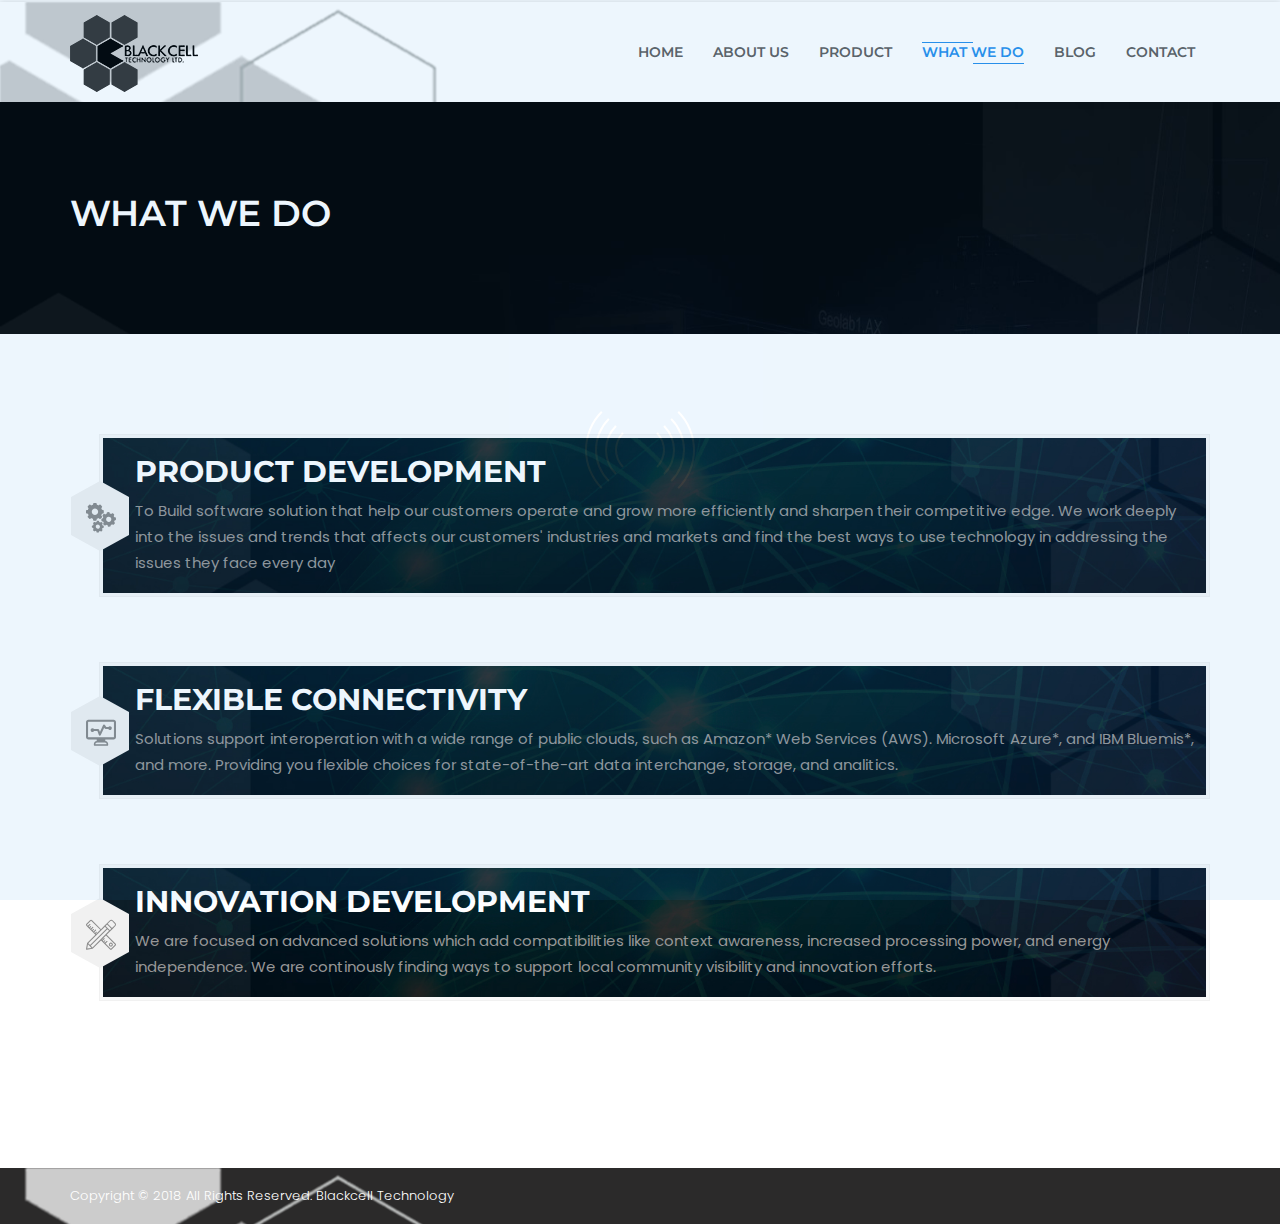
<file: whatwedo.html>
<!doctype html>
<html class="no-js" lang="en">
    
<!-- Mirrored from regaltheme.com/tf/rajhost/rajhost/service.html by HTTrack Website Copier/3.x [XR&CO'2014], Thu, 01 Mar 2018 05:04:07 GMT -->
<head>
		<meta charset="utf-8">
        <meta http-equiv="X-UA-Compatible" content="IE=edge">
        <meta name="viewport" content="width=device-width, initial-scale=1">
        <meta name="description" content="Rajhost is a domain hosting provider responsive template">
        <meta name="keywords" content="material design, domain hosting template, material template, business template, web hosting, business, technology">
        <meta name="author" content="regaltheme.com">
		
        <title>Blackcell Technology</title>
		
		<!-- favicon -->
        <link rel="shortcut icon" type="image/x-icon" href="assets/img/icon.png">
		
        <!--  apple-touch-icon -->
        <link rel="apple-touch-icon-precomposed" sizes="144x144" href="assets/img/ico/apple-icon-144.png">
        <link rel="apple-touch-icon-precomposed" sizes="114x114" href="assets/img/ico/apple-icon-114.png">
        <link rel="apple-touch-icon-precomposed" sizes="72x72" href="assets/img/ico/apple-icon-72.png">
        <link rel="apple-touch-icon-precomposed" href="assets/img/ico/apple-icon-57.png">
		
		<!-- style css -->
		<link rel="stylesheet" href="style.css">
		<!-- modernizr js -->
        <script src="assets/js/vendor/modernizr-2.8.3.min.js"></script>
		
        <!-- color css files start -->
        <link rel="alternate stylesheet" type="text/css" href="assets/css/switcher/color-one.css" title="color-one" media="screen" />
        <link rel="alternate stylesheet" type="text/css" href="assets/css/switcher/color-two.css" title="color-two" media="screen" />
        <link rel="alternate stylesheet" type="text/css" href="assets/css/switcher/color-three.css" title="color-three" media="screen" />
        <link rel="alternate stylesheet" type="text/css" href="assets/css/switcher/color-four.css" title="color-four" media="screen" />
        <link rel="alternate stylesheet" type="text/css" href="assets/css/switcher/color-five.css" title="color-five" media="screen" />
        <link rel="alternate stylesheet" type="text/css" href="assets/css/switcher/color-six.css" title="color-six" media="screen" />
        <link rel="alternate stylesheet" type="text/css" href="assets/css/switcher/color-seven.css" title="color-seven" media="screen" />
        <link rel="alternate stylesheet" type="text/css" href="assets/css/switcher/color-eight.css" title="color-eight" media="screen" />
        <link rel="alternate stylesheet" type="text/css" href="assets/css/switcher/color-nine.css" title="color-nine" media="screen" />
        <link rel="alternate stylesheet" type="text/css" href="assets/css/switcher/color-ten.css" title="color-ten" media="screen" />
        <link rel="alternate stylesheet" type="text/css" href="assets/css/switcher/pattren-one.css" title="pattren-one" media="screen" />
        <link rel="alternate stylesheet" type="text/css" href="assets/css/switcher/pattren-two.css" title="pattren-two" media="screen" />
        <link rel="alternate stylesheet" type="text/css" href="assets/css/switcher/pattren-three.css" title="pattren-three" media="screen" />
        <link rel="alternate stylesheet" type="text/css" href="assets/css/switcher/pattren-four.css" title="pattren-four" media="screen" />
        <link rel="alternate stylesheet" type="text/css" href="assets/css/switcher/pattren-five.css" title="pattren-five" media="screen" />
        <link rel="alternate stylesheet" type="text/css" href="assets/css/switcher/background-one.css" title="background-one" media="screen" />
        <link rel="alternate stylesheet" type="text/css" href="assets/css/switcher/background-two.css" title="background-two" media="screen" />
        <link rel="alternate stylesheet" type="text/css" href="assets/css/switcher/background-three.css" title="background-three" media="screen" />
        <link rel="alternate stylesheet" type="text/css" href="assets/css/switcher/background-four.css" title="background-four" media="screen" />
        <link rel="alternate stylesheet" type="text/css" href="assets/css/switcher/background-five.css" title="background-five" media="screen" />
        <!-- color css files end -->
		
    </head>
    <body>
        <!--[if lt IE 8]>
            <p class="browserupgrade">You are using an <strong>outdated</strong> browser. Please <a href="http://browsehappy.com/">upgrade your browser</a> to improve your experience.</p>
        <![endif]-->
		<!-- HTML5 shim and Respond.js for IE8 support of HTML5 elements and media queries -->
        <!-- WARNING: Respond.js doesn't work if you view the page via file:// -->
        <!--[if lt IE 9]>
          <script src="https://oss.maxcdn.com/html5shiv/3.7.2/html5shiv.min.js"></script>
          <script src="https://oss.maxcdn.com/respond/1.4.2/respond.min.js"></script>
        <![endif]-->
		
		<!-- loading bar start -->
		<div id="loading">
			<div id="loading-center">
				<div id="loading-center-absolute">
					<div class="object" id="object_four"></div>
					<div class="object" id="object_three"></div>
					<div class="object" id="object_two"></div>
					<div class="object" id="object_one"></div>
				</div>
			</div>
		</div>
		<!-- loading bar end -->
		
		<!-- main-wrapper area start -->
		<div class="main-wrapper">


			<!-- header section start -->
			<header class="header-style-one">
				<div class="perent-header-bottom bg-color-7 clearfix" style="background-image: url(assets/img/bannbc.png); margin-top: 2px;">
					<div class="header-bottom">
						<div class="container">
							<div class="row">
								<div class="col-xs-12">
									<div class="logo floatleft">
										<a href="index.html"><img src="assets/img/logo.png" alt="Rajhost" /></a>
									</div>
									<div class="right floatright">
										<div class="mainmenu floatleft">
											<nav>
												<ul class="clearfix">
													<li><a href="index.html">HOME</a>
													</li>
													<li><a href="about.html">ABOUT US</a></li>
													<li><a href="product.html">PRODUCT</a></li>
													<li><a href="whatwedo.html">WHAT WE DO</a></li>
													<li><a href="blog.html">BLOG</a></li>
													<li><a href="contact.html">CONTACT</a></li>
												</ul>
											</nav>
										</div>
										<!-- mobile menu start -->
										<div class="mobile-menu-area">
											<div class="mobile-menu">
												<nav id="dropdown">
													<ul>
														<li><a href="index.html">HOME</a></li>
														<li><a href="about.html">ABOUT US</a></li>
														<li><a href="product.html">PRODUCT</a></li>
														<li><a href="whatwedo.html">WHAT WE DO</a></li>
														<li><a href="blog.html">BLOG</a></li>
														<li><a href="contact.html">CONTACT</a></li>
													</ul>
												</nav>
											</div>
										</div>
										<!-- mobile menu end -->
								</div>
							</div>
						</div>
					</div>
				</div>
			</header>
			<!-- header section end -->
			<!-- page header section start -->
			<div class="page-header-area section-padding bg-color-4" style="background-image: url(assets/img/about1.jpg); background-size: cover;">
				<div class="container">
					<div class="row">
						<div class="col-sm-12">
							<div class="left floatleft">
								<h1 style="color:#fff;">WHAT WE DO</h1>
							</div>
						</div>
					</div>
				</div>
			</div>
			<!-- page header section end -->
			<!-- service section start -->
			<section class="service-area bg-color-7 service-one section-padding">
				<div class="container">
					<div class="row">
						<div class="all-service clearfix">
							<div class="col-xs-12 col-sm-6 col-md-12">
								<div class="single-service margin-bottom" style="background-image: url(assets/img/what-we-do.jpg); background-size: cover;">
									<div class="service-icon-two">
										<div class="hexagon"></div>
										<i class="flaticon-settings-gears"></i>
									</div>
									<div class="service-text">
										<h4 style="color:#fff;font-size: 30px;"><b>PRODUCT DEVELOPMENT</b></h4>
										<p style="font-size: 15px;">To Build software solution that help our customers operate and grow more efficiently and sharpen their competitive edge. We work deeply into the issues and trends that affects our customers' industries and markets and find the best ways to use technology in addressing the issues they face every day</p>
									</div>
								</div>
							</div>
							<div class="col-xs-12 col-sm-6 col-md-12">
								<div class="single-service margin-bottom" style="background-image: url(assets/img/what-we-do.jpg); background-size: cover;">
									<div class="service-icon-two">
										<div class="hexagon"></div>
										<i class="flaticon-technology"></i>
									</div>
									<div class="service-text">
										<h4 style="color:#fff;font-size: 30px;"><b>FLEXIBLE CONNECTIVITY</b></h4>
										<p style="font-size: 15px;">Solutions support interoperation with a wide range of public clouds, such as Amazon* Web Services (AWS). Microsoft Azure*, and IBM Bluemis*, and more. Providing you flexible choices for state-of-the-art data interchange, storage, and analitics.</p>
									</div>
								</div>
							</div>
							<div class="col-xs-12 col-sm-6 col-md-12">
								<div class="single-service margin-bottom" style="background-image: url(assets/img/what-we-do.jpg); background-size: cover;">
									<div class="service-icon-two">
										<div class="hexagon"></div>
										<i class="flaticon-drawing"></i>
									</div>
									<div class="service-text">
										<h4 style="color:#fff;font-size: 30px;"><b>INNOVATION DEVELOPMENT</b></h4>
										<p style="font-size: 15px;">We are focused on advanced solutions which add compatibilities like context awareness, increased processing power, and energy independence. We are continously finding ways to support local community visibility and innovation efforts.</p>
									</div>
								</div>
							</div>
						</div>
					</div>
				</div>
			</section>
			<!-- service section end -->
			<!-- brand-logo section end -->
				<div class="footer-bottom bg-color-2" style="background-image: url(assets/img/bannbc.png); margin-top: 2px;">
					<div class="container">
						<div class="row">
							<div class="col-xs-12">
								<div class="left floatleft">
									<p>Copyright &copy; 2018 <a href="#">All Rights Reserved</a>. Blackcell Technology</p>
								</div>
							</div>
						</div>
					</div>
				</div>
			</footer>
			<!-- footer section end -->
		
        </div>
        <!-- main-wrapper area end-->
		
		<!-- all js here -->
		<!-- jquery latest version -->
        <script src="assets/js/vendor/jquery-1.12.4.min.js"></script>
		<!-- bootstrap js -->
        <script src="assets/js/bootstrap.min.js"></script>
		<!-- jquery.easing js -->
        <script src="assets/js/jquery.easing.1.3.js"></script>
		<!-- meanmenu js -->
        <script src="assets/js/jquery.meanmenu.js"></script>
		<!-- counterup js -->
        <script src="assets/js/counterup.min.js"></script>
        <script src="assets/js/waypoints.min.js"></script>
		<!-- sticky js -->
        <script src="assets/js/jquery.sticky.js"></script>
		<!-- slick slider js -->
        <script src="assets/js/slick.min.js"></script>
		<!-- camera Slider -->
        <script src="assets/js/camera.min.js"></script>
		<!-- ajaxchimp -->
        <script src="assets/js/jquery.ajaxchimp.min.js"></script>
		<!-- animateSlider -->
		<script src="assets/js/jquery.animateSlider.js"></script>
		<!-- style switch js -->
        <script src="assets/js/styleswitch.js"></script>
		<!-- plugins js -->
        <script src="assets/js/plugins.js"></script>
		<!-- main js -->
        <script src="assets/js/main.js"></script>
    </body>

<!-- Mirrored from regaltheme.com/tf/rajhost/rajhost/service.html by HTTrack Website Copier/3.x [XR&CO'2014], Thu, 01 Mar 2018 05:04:07 GMT -->
</html>
</file>
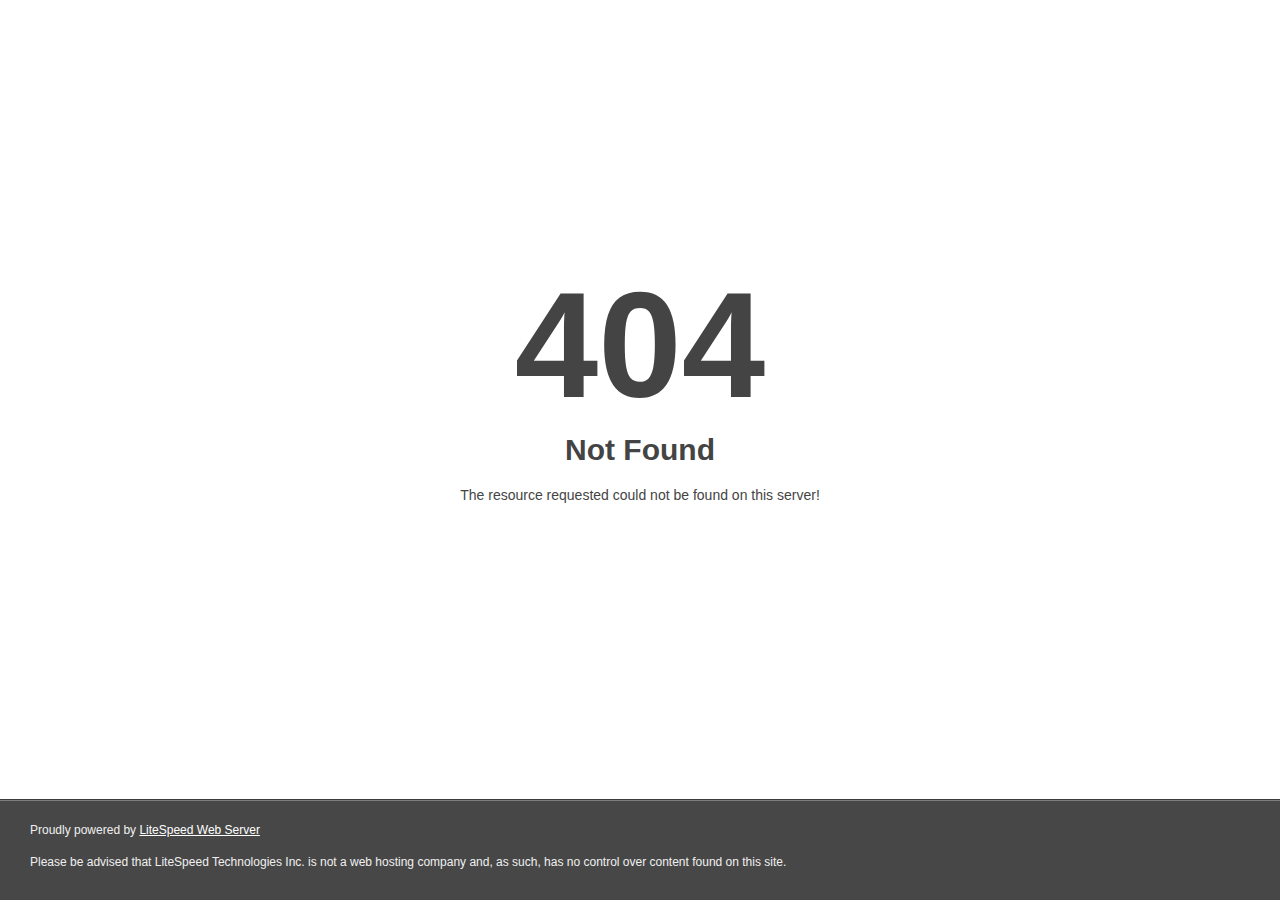
<file: assets/img/patterns/overlay1.html>
<!DOCTYPE html>
<html style="height:100%">
<head><title> 404 Not Found
</title></head>
<body style="color: #444; margin:0;font: normal 14px/20px Arial, Helvetica, sans-serif; height:100%; background-color: #fff;">
<div style="height:auto; min-height:100%; ">     <div style="text-align: center; width:800px; margin-left: -400px; position:absolute; top: 30%; left:50%;">
        <h1 style="margin:0; font-size:150px; line-height:150px; font-weight:bold;">404</h1>
<h2 style="margin-top:20px;font-size: 30px;">Not Found
</h2>
<p>The resource requested could not be found on this server!</p>
</div></div><div style="color:#f0f0f0; font-size:12px;margin:auto;padding:0px 30px 0px 30px;position:relative;clear:both;height:100px;margin-top:-101px;background-color:#474747;border-top: 1px solid rgba(0,0,0,0.15);box-shadow: 0 1px 0 rgba(255, 255, 255, 0.3) inset;">
<br>Proudly powered by  <a style="color:#fff;" href="http://www.litespeedtech.com/error-page">LiteSpeed Web Server</a><p>Please be advised that LiteSpeed Technologies Inc. is not a web hosting company and, as such, has no control over content found on this site.</p></div></body></html>
</file>
<file: style.css>
/*==========================================================
    Template Name: Rajhost
    Created By: RegalTheme
    Envato Profile: https://themeforest.net/user/regaltheme
    Website: http://regaltheme.com
    Description: Rajhost is Fully Responsive Web Hosting Template with awesome features.
    Version: v1.1
    Support: http://regaltheme.com/support
============================================================*/


/* google fonts
========================== */
@import url('https://fonts.googleapis.com/css?family=Montserrat:400,700');
@import url('https://fonts.googleapis.com/css?family=Poppins:300,400,500,600');

/* css files
====================== */
@import url('assets/css/bootstrap.min.css');
@import url('assets/css/animate.css');
@import url('assets/css/material-design-iconic-font.min.css');
@import url('assets/css/flaticon.css');
@import url('assets/css/meanmenu.min.css');
@import url('assets/css/slick.min.css');
@import url('assets/css/camera.css');
@import url('assets/css/jquery.animateSlider.css');
@import url('assets/css/shortcodes/shortcodes.css');
@import url('assets/css/style.css');
@import url('assets/css/responsive.css');
</file>
<file: assets/css/switcher/color-one.css>
/* text color one 
=====================*/
.blue-dark a:hover ,.white-blue a:hover,.blog-date .right a:hover,.blog-date .left p a:hover,.theme-color,.footer-text a:hover ,.footer-two .footer-bottom .right li a:hover,.header-style-two .header-top .right li a:hover,.header-style-two .header-top .left li a:hover,.header-style-one .header-top .right li a:hover,nav ul>li:hover> a,nav li a.active,nav li a:focus,.search-box > i,.text-layer h1 span,.footer-two  .footer-bottom .left a:hover,.single-counter i,.head-part > h1,.features-text li i,.promo-text .button-style-1 a,.header-style-three .social-icon ul li a:hover,.header-style-three .header-middle .right li a:hover,.header-style-three nav> ul> li> ul> li:hover> a,.header-style-three nav> ul> li> ul> li ul li:hover a,.header-style-three nav li ul li a.active,.team-text .social-icon a:hover ,.page-header-area .right ul li a:hover,.single-contact li a:hover,.mainmenu ul > li ul.megamenu li i,
.social-media li a:hover,.comment-box .text span a:hover,.login .right a:hover,.page-box-title span a,
.login .left label a,.list-header .left h4 ,.domain-list .add-to-cart button,.order-payment .total-order > td:first-child ,li.anim-arrows > span.anim-arrows-prev::after, li.anim-arrows > span.anim-arrows-next::after,li.anim-arrows > span.anim-arrows-prev:hover::after,li.anim-arrows > span.anim-arrows-next:hover::after{
	color: #F2766A;
}
/* background color one 
=====================*/
.title-line,.title-line::after ,#scrollUp,.bg-color-2,.hvr-right::before,.white-blue::before,.button-style-1 a,.header-style-one .header-top .right .live-chat a,.header-style-one .search-box form ,.service-one .single-service:hover .hexagon,.hexagon-one,nav a::after,nav a::before,.camera_next > span:hover::after, .camera_prev > span:hover::after,.single-choose .button-style-1 a:hover,.domain-box button,.subscribe-box button,.catelog h5,.active-hover .content-part .button-style-1 a,.mean-container .mean-bar, .mean-container .mean-nav,
.single-service:hover .service-icon i,.accordion-one .faq-heading::after,.header-style-three .header-top .right a:hover,.header-style-three .is-sticky .header-bottom,.chat-body input[type="button"],.buy-now a,.check-icon,.control-checkboxx input:checked ~ .control-checked,.pagnation-ul a:hover,.pagnation-ul li.active a,.pagnation-ul a:focus,.tag-btn a:hover,.input-box button ,.table-one tr th ,.error-content .search-box-three button,.switcher-button,.switcher-body h3,.layout-btn a span,hr.line{
	background-color: #F2766A;
}

.layout-btn a span:hover, .switcher-button:hover,.header-style-one .header-top .right .live-chat a:hover,.chat-box .head,.chat-body input[type="button"]:hover ,.layout-btn a span:hover ,.switcher-button:hover,.blue-dark::before,#scrollUp:hover,
.header-style-one .header-top .right .live-chat a:focus,.control-checkboxx:hover input:checked:not([disabled]) ~ .control-checked{
	background:#f1675b;
}

/* border color one 
=====================*/
.service-one .single-service:hover,.service-one .single-service:hover::after,.single-service:hover .service-icon i,.domain-list .add-to-cart button,.pagnation-ul a:hover,.pagnation-ul li.active a,.pagnation-ul a:focus,.tag-btn a:hover{
  border-color: #F2766A;
}
.list-header .add-to-cart button:hover{
  border-color: #f1675b;
}
.service-one .single-service:hover .hexagon:after,.hexagon-one::after{
	border-top-color:#F2766A;
}
.service-one .single-service:hover .hexagon:before,.hexagon-one::before{
	border-bottom-color:#F2766A;
}

/* rgba color one 
=====================*/
.overlay-one::after {
  background: rgba(242, 118, 106,.8) none repeat scroll 0 0;
}
.blog-img.overlay::after {
  background: rgba(242, 118, 106, 0.9) none repeat scroll 0 0;
}
.is-sticky .search-box form{
  background: rgba(242, 118, 106, 0.8) none repeat scroll 0 0;
}
.client-des::after{background:#D67774;}
.shape-one {
    border-color: rgba(242, 118, 106, 0.6);
}

/* box shadow color one 
=====================*/
li.anim-arrows > span.anim-arrows-prev, li.anim-arrows > span.anim-arrows-next {
  box-shadow: 0 0 0 2px #F2766A;
}
.anim-slider:hover > li.anim-arrows > span:hover {
  box-shadow: 0 0 0 3px #F2766A;
}

/* shortcode alements
================================*/

.accordion-style-three [aria-expanded="false"] .accordion-heading > h3, .same-button-styles a.white-blue{
	color: #F2766A;
}
.same-button-styles a.white-blue.black-blue{
	color: #fff;
}
.accordion-style-one .accordion-heading::after,.accordion-style-two .accordion-heading > h3,.accordion-style-three .faq-p,.accordion-style-three [aria-expanded="true"] .accordion-heading > h3,.accordion-style-three [data-target="#accordion-three1"] .accordion-heading > h3,.accordion-style-four .panel-group,.accordion-style-four .faq-p, .same-button-styles a.blue-dark, .short-table-six tr th, .team-four .team-text{
	background: #F2766A;
}
.accordion-style-three [aria-expanded="false"] .accordion-heading > h3 {
  background: #f1f1f1 none repeat scroll 0 0;
}
</file>
<file: assets/css/switcher/color-two.css>
/* text color two 
=====================*/
.blue-dark a:hover ,.white-blue a:hover,.blog-date .right a:hover,.blog-date .left p a:hover,.theme-color,.footer-text a:hover ,.footer-two .footer-bottom .right li a:hover,.header-style-two .header-top .right li a:hover,.header-style-two .header-top .left li a:hover,.header-style-one .header-top .right li a:hover,nav ul>li:hover> a,nav li a.active,nav li a:focus,.search-box > i,.text-layer h1 span,.footer-two  .footer-bottom .left a:hover,.single-counter i,.head-part > h1,.features-text li i,.promo-text .button-style-1 a,.header-style-three .social-icon ul li a:hover,.header-style-three .header-middle .right li a:hover,.header-style-three nav> ul> li> ul> li:hover> a,.header-style-three nav> ul> li> ul> li ul li:hover a,.header-style-three nav li ul li a.active,.team-text .social-icon a:hover ,.page-header-area .right ul li a:hover,.single-contact li a:hover,.mainmenu ul > li ul.megamenu li i,
.social-media li a:hover,.comment-box .text span a:hover,.login .right a:hover,.page-box-title span a,
.login .left label a,.list-header .left h4 ,.domain-list .add-to-cart button,.order-payment .total-order > td:first-child ,li.anim-arrows > span.anim-arrows-prev::after, li.anim-arrows > span.anim-arrows-next::after,li.anim-arrows > span.anim-arrows-prev:hover::after,li.anim-arrows > span.anim-arrows-next:hover::after{
	color: #41c3ac;
}
/* background color two 
=====================*/
.title-line,.title-line::after ,#scrollUp,.bg-color-2,.hvr-right::before,.white-blue::before,.button-style-1 a,.header-style-one .header-top .right .live-chat a,.header-style-one .search-box form ,.service-one .single-service:hover .hexagon,.hexagon-one,nav a::after,nav a::before,.camera_next > span:hover::after, .camera_prev > span:hover::after,.single-choose .button-style-1 a:hover,.domain-box button,.subscribe-box button,.catelog h5,.active-hover .content-part .button-style-1 a,.mean-container .mean-bar, .mean-container .mean-nav,
.single-service:hover .service-icon i,.accordion-one .faq-heading::after,.header-style-three .header-top .right a:hover,.header-style-three .is-sticky .header-bottom,.chat-body input[type="button"],.buy-now a,.check-icon,.control-checkboxx input:checked ~ .control-checked,.pagnation-ul a:hover,.pagnation-ul li.active a,.pagnation-ul a:focus,.tag-btn a:hover,.input-box button ,.table-one tr th ,.error-content .search-box-three button,.switcher-button,.switcher-body h3,.layout-btn a span,hr.line{
	background-color: #41c3ac;
}

.layout-btn a span:hover, .switcher-button:hover,.header-style-one .header-top .right .live-chat a:hover,.chat-box .head,.chat-body input[type="button"]:hover ,.layout-btn a span:hover ,.switcher-button:hover,.blue-dark::before,#scrollUp:hover,
.header-style-one .header-top .right .live-chat a:focus,.control-checkboxx:hover input:checked:not([disabled]) ~ .control-checked{
	background:#37ae99;
}

/* border color two 
=====================*/
.service-one .single-service:hover,.service-one .single-service:hover::after,.single-service:hover .service-icon i,.domain-list .add-to-cart button,.pagnation-ul a:hover,.pagnation-ul li.active a,.pagnation-ul a:focus,.tag-btn a:hover{
  border-color: #41c3ac;
}
.list-header .add-to-cart button:hover {
  border-color: #37ae99;
}
.service-one .single-service:hover .hexagon:after,.hexagon-one::after{
	border-top-color:#41c3ac;
}
.service-one .single-service:hover .hexagon:before,.hexagon-one::before{
	border-bottom-color:#41c3ac;
}

/* rgba color two 
=====================*/
.overlay-one::after {
  background: rgba(55, 174, 153, 0.8) none repeat scroll 0 0;
}
.client-des::after{background:#3FA399;}
.blog-img.overlay::after {
  background: rgba(55, 174, 153, 0.9) none repeat scroll 0 0;
}
.is-sticky .search-box form{
  background: rgba(55, 174, 153, 0.8) none repeat scroll 0 0;
}
.shape-one {
    border-color: rgba(55, 174, 153, 0.6);
}

/* box shadow color two 
=====================*/
li.anim-arrows > span.anim-arrows-prev, li.anim-arrows > span.anim-arrows-next {
  box-shadow: 0 0 0 2px #41c3ac;
}
.anim-slider:hover > li.anim-arrows > span:hover {
  box-shadow: 0 0 0 3px #41c3ac;
}

/* shortcode alements
================================*/

.accordion-style-three [aria-expanded="false"] .accordion-heading > h3, .same-button-styles a.white-blue{
	color: #41c3ac;
}
.same-button-styles a.white-blue.black-blue{
	color: #fff;
}
.accordion-style-one .accordion-heading::after,.accordion-style-two .accordion-heading > h3,.accordion-style-three .faq-p,.accordion-style-three [aria-expanded="true"] .accordion-heading > h3,.accordion-style-three [data-target="#accordion-three1"] .accordion-heading > h3,.accordion-style-four .panel-group,.accordion-style-four .faq-p, .same-button-styles a.blue-dark, .short-table-six tr th, .team-four .team-text{
	background: #41c3ac;
}
.accordion-style-three [aria-expanded="false"] .accordion-heading > h3 {
  background: #f1f1f1 none repeat scroll 0 0;
}
</file>
<file: assets/css/switcher/color-three.css>
/* text color three 
=====================*/
.blue-dark a:hover ,.white-blue a:hover,.blog-date .right a:hover,.blog-date .left p a:hover,.theme-color,.footer-text a:hover ,.footer-two .footer-bottom .right li a:hover,.header-style-two .header-top .right li a:hover,.header-style-two .header-top .left li a:hover,.header-style-one .header-top .right li a:hover,nav ul>li:hover> a,nav li a.active,nav li a:focus,.search-box > i,.text-layer h1 span,.footer-two  .footer-bottom .left a:hover,.single-counter i,.head-part > h1,.features-text li i,.promo-text .button-style-1 a,.header-style-three .social-icon ul li a:hover,.header-style-three .header-middle .right li a:hover,.header-style-three nav> ul> li> ul> li:hover> a,.header-style-three nav> ul> li> ul> li ul li:hover a,.header-style-three nav li ul li a.active,.team-text .social-icon a:hover ,.page-header-area .right ul li a:hover,.single-contact li a:hover,.mainmenu ul > li ul.megamenu li i,
.social-media li a:hover,.comment-box .text span a:hover,.login .right a:hover,.page-box-title span a,
.login .left label a,.list-header .left h4 ,.domain-list .add-to-cart button,.order-payment .total-order > td:first-child ,li.anim-arrows > span.anim-arrows-prev::after, li.anim-arrows > span.anim-arrows-next::after,li.anim-arrows > span.anim-arrows-prev:hover::after,li.anim-arrows > span.anim-arrows-next:hover::after{
	color: #00AFB7;
}
/* background color three 
=====================*/
.title-line,.title-line::after ,#scrollUp,.bg-color-2,.hvr-right::before,.white-blue::before,.button-style-1 a,.header-style-one .header-top .right .live-chat a,.header-style-one .search-box form ,.service-one .single-service:hover .hexagon,.hexagon-one,nav a::after,nav a::before,.camera_next > span:hover::after, .camera_prev > span:hover::after,.single-choose .button-style-1 a:hover,.domain-box button,.subscribe-box button,.catelog h5,.active-hover .content-part .button-style-1 a,.mean-container .mean-bar, .mean-container .mean-nav,
.single-service:hover .service-icon i,.accordion-one .faq-heading::after,.header-style-three .header-top .right a:hover,.header-style-three .is-sticky .header-bottom,.chat-body input[type="button"],.buy-now a,.check-icon,.control-checkboxx input:checked ~ .control-checked,.pagnation-ul a:hover,.pagnation-ul li.active a,.pagnation-ul a:focus,.tag-btn a:hover,.input-box button ,.table-one tr th ,.error-content .search-box-three button,.switcher-button,.switcher-body h3,.layout-btn a span,hr.line{
	background-color: #00AFB7;
}

.layout-btn a span:hover, .switcher-button:hover,.header-style-one .header-top .right .live-chat a:hover,.chat-box .head,.chat-body input[type="button"]:hover ,.layout-btn a span:hover ,.switcher-button:hover,.blue-dark::before,#scrollUp:hover,
.header-style-one .header-top .right .live-chat a:focus,.control-checkboxx:hover input:checked:not([disabled]) ~ .control-checked{
	background:#009199;
}

/* border color three 
=====================*/
.service-one .single-service:hover,.service-one .single-service:hover::after,.single-service:hover .service-icon i,.domain-list .add-to-cart button,.pagnation-ul a:hover,.pagnation-ul li.active a,.pagnation-ul a:focus,.tag-btn a:hover {
  border-color: #00AFB7;
}
.list-header .add-to-cart button:hover {
  border-color: #009199;
}
.service-one .single-service:hover .hexagon:after,.hexagon-one::after{
	border-top-color:#00AFB7;
}
.service-one .single-service:hover .hexagon:before,.hexagon-one::before{
	border-bottom-color:#00AFB7;
}

/* rgba color three 
=====================*/
.overlay-one::after {
  background: rgba(0, 175, 183,.8) none repeat scroll 0 0;
}
.blog-img.overlay::after {
  background: rgba(0, 175, 183, 0.9) none repeat scroll 0 0;
}
.is-sticky .search-box form{
  background: rgba(0, 175, 183, 0.8) none repeat scroll 0 0;
}
.client-des::after{background:#13A3B1;}
.shape-one {
    border-color: rgba(0, 175, 183, 0.6);
}

/* box shadow color three 
=====================*/
li.anim-arrows > span.anim-arrows-prev, li.anim-arrows > span.anim-arrows-next {
  box-shadow: 0 0 0 2px #00AFB7;
}
.anim-slider:hover > li.anim-arrows > span:hover {
  box-shadow: 0 0 0 3px #00AFB7;
}

/* shortcode alements
================================*/

.accordion-style-three [aria-expanded="false"] .accordion-heading > h3, .same-button-styles a.white-blue{
	color: #00AFB7;
}
.same-button-styles a.white-blue.black-blue{
	color: #fff;
}
.accordion-style-one .accordion-heading::after,.accordion-style-two .accordion-heading > h3,.accordion-style-three .faq-p,.accordion-style-three [aria-expanded="true"] .accordion-heading > h3,.accordion-style-three [data-target="#accordion-three1"] .accordion-heading > h3,.accordion-style-four .panel-group,.accordion-style-four .faq-p, .same-button-styles a.blue-dark, .short-table-six tr th, .team-four .team-text{
	background: #00AFB7;
}
.accordion-style-three [aria-expanded="false"] .accordion-heading > h3 {
  background: #f1f1f1 none repeat scroll 0 0;
}
</file>
<file: assets/css/switcher/color-four.css>
/* text color four 
=====================*/
.blue-dark a:hover ,.white-blue a:hover,.blog-date .right a:hover,.blog-date .left p a:hover,.theme-color,.footer-text a:hover ,.footer-two .footer-bottom .right li a:hover,.header-style-two .header-top .right li a:hover,.header-style-two .header-top .left li a:hover,.header-style-one .header-top .right li a:hover,nav ul>li:hover> a,nav li a.active,nav li a:focus,.search-box > i,.text-layer h1 span,.footer-two  .footer-bottom .left a:hover,.single-counter i,.head-part > h1,.features-text li i,.promo-text .button-style-1 a,.header-style-three .social-icon ul li a:hover,.header-style-three .header-middle .right li a:hover,.header-style-three nav> ul> li> ul> li:hover> a,.header-style-three nav> ul> li> ul> li ul li:hover a,.header-style-three nav li ul li a.active,.team-text .social-icon a:hover ,.page-header-area .right ul li a:hover,.single-contact li a:hover,.mainmenu ul > li ul.megamenu li i,
.social-media li a:hover,.comment-box .text span a:hover,.login .right a:hover,.page-box-title span a,
.login .left label a,.list-header .left h4 ,.domain-list .add-to-cart button,.order-payment .total-order > td:first-child ,li.anim-arrows > span.anim-arrows-prev::after, li.anim-arrows > span.anim-arrows-next::after,li.anim-arrows > span.anim-arrows-prev:hover::after,li.anim-arrows > span.anim-arrows-next:hover::after{
	color: #654321;
}
/* background color four 
=====================*/
.title-line,.title-line::after ,#scrollUp,.bg-color-2,.hvr-right::before,.white-blue::before,.button-style-1 a,.header-style-one .header-top .right .live-chat a,.header-style-one .search-box form ,.service-one .single-service:hover .hexagon,.hexagon-one,nav a::after,nav a::before,.camera_next > span:hover::after, .camera_prev > span:hover::after,.single-choose .button-style-1 a:hover,.domain-box button,.subscribe-box button,.catelog h5,.active-hover .content-part .button-style-1 a,.mean-container .mean-bar, .mean-container .mean-nav,
.single-service:hover .service-icon i,.accordion-one .faq-heading::after,.header-style-three .header-top .right a:hover,.header-style-three .is-sticky .header-bottom,.chat-body input[type="button"],.buy-now a,.check-icon,.control-checkboxx input:checked ~ .control-checked,.pagnation-ul a:hover,.pagnation-ul li.active a,.pagnation-ul a:focus,.tag-btn a:hover,.input-box button ,.table-one tr th ,.error-content .search-box-three button,.switcher-button,.switcher-body h3,.layout-btn a span,hr.line{
	background-color: #654321;
}

.layout-btn a span:hover, .switcher-button:hover,.header-style-one .header-top .right .live-chat a:hover,.chat-box .head,.chat-body input[type="button"]:hover ,.layout-btn a span:hover ,.switcher-button:hover,.blue-dark::before,#scrollUp:hover,
.header-style-one .header-top .right .live-chat a:focus,.control-checkboxx:hover input:checked:not([disabled]) ~ .control-checked{
	background:#60401f;
}

/* border color four 
=====================*/
.service-one .single-service:hover,.service-one .single-service:hover::after,.single-service:hover .service-icon i,.domain-list .add-to-cart button,.pagnation-ul a:hover,.pagnation-ul li.active a,.pagnation-ul a:focus,.tag-btn a:hover {
  border-color: #654321;
}
.list-header .add-to-cart button:hover {
  border-color: #60401f;
}
.service-one .single-service:hover .hexagon:after,.hexagon-one::after{
	border-top-color:#654321;
}
.service-one .single-service:hover .hexagon:before,.hexagon-one::before{
	border-bottom-color:#654321;
}

/* rgba color four 
=====================*/
.overlay-one::after {
  background: rgba(101, 67, 33,.8) none repeat scroll 0 0;
}
.blog-img.overlay::after {
  background: rgba(101, 67, 33, 0.9) none repeat scroll 0 0;
}
.is-sticky .search-box form{
  background: rgba(101, 67, 33, 0.8) none repeat scroll 0 0;
}
.client-des::after{background:#644D39;}

.shape-one {
    border-color: rgba(101, 67, 33, 0.6);
}
/* box shadow color four 
=====================*/
li.anim-arrows > span.anim-arrows-prev, li.anim-arrows > span.anim-arrows-next {
  box-shadow: 0 0 0 2px #654321;
}
.anim-slider:hover > li.anim-arrows > span:hover {
  box-shadow: 0 0 0 3px #654321;
}

/* shortcode alements
================================*/

.accordion-style-three [aria-expanded="false"] .accordion-heading > h3, .same-button-styles a.white-blue{
	color: #654321;
}
.same-button-styles a.white-blue.black-blue{
	color: #fff;
}
.accordion-style-one .accordion-heading::after,.accordion-style-two .accordion-heading > h3,.accordion-style-three .faq-p,.accordion-style-three [aria-expanded="true"] .accordion-heading > h3,.accordion-style-three [data-target="#accordion-three1"] .accordion-heading > h3,.accordion-style-four .panel-group,.accordion-style-four .faq-p, .same-button-styles a.blue-dark, .short-table-six tr th, .team-four .team-text{
	background: #654321;
}
.accordion-style-three [aria-expanded="false"] .accordion-heading > h3 {
  background: #f1f1f1 none repeat scroll 0 0;
}
</file>
<file: assets/css/switcher/color-five.css>
/* text color five 
=====================*/
.blue-dark a:hover ,.white-blue a:hover,.blog-date .right a:hover,.blog-date .left p a:hover,.theme-color,.footer-text a:hover ,.footer-two .footer-bottom .right li a:hover,.header-style-two .header-top .right li a:hover,.header-style-two .header-top .left li a:hover,.header-style-one .header-top .right li a:hover,nav ul>li:hover> a,nav li a.active,nav li a:focus,.search-box > i,.text-layer h1 span,.footer-two  .footer-bottom .left a:hover,.single-counter i,.head-part > h1,.features-text li i,.promo-text .button-style-1 a,.header-style-three .social-icon ul li a:hover,.header-style-three .header-middle .right li a:hover,.header-style-three nav> ul> li> ul> li:hover> a,.header-style-three nav> ul> li> ul> li ul li:hover a,.header-style-three nav li ul li a.active,.team-text .social-icon a:hover ,.page-header-area .right ul li a:hover,.single-contact li a:hover,.mainmenu ul > li ul.megamenu li i,
.social-media li a:hover,.comment-box .text span a:hover,.login .right a:hover,.page-box-title span a,
.login .left label a,.list-header .left h4 ,.domain-list .add-to-cart button,.order-payment .total-order > td:first-child ,li.anim-arrows > span.anim-arrows-prev::after, li.anim-arrows > span.anim-arrows-next::after,li.anim-arrows > span.anim-arrows-prev:hover::after,li.anim-arrows > span.anim-arrows-next:hover::after{
	color: #4CAF52;
}
/* background color five 
=====================*/
.title-line,.title-line::after ,#scrollUp,.bg-color-2,.hvr-right::before,.white-blue::before,.button-style-1 a,.header-style-one .header-top .right .live-chat a,.header-style-one .search-box form ,.service-one .single-service:hover .hexagon,.hexagon-one,nav a::after,nav a::before,.camera_next > span:hover::after, .camera_prev > span:hover::after,.single-choose .button-style-1 a:hover,.domain-box button,.subscribe-box button,.catelog h5,.active-hover .content-part .button-style-1 a,.mean-container .mean-bar, .mean-container .mean-nav,
.single-service:hover .service-icon i,.accordion-one .faq-heading::after,.header-style-three .header-top .right a:hover,.header-style-three .is-sticky .header-bottom,.chat-body input[type="button"],.buy-now a,.check-icon,.control-checkboxx input:checked ~ .control-checked,.pagnation-ul a:hover,.pagnation-ul li.active a,.pagnation-ul a:focus,.tag-btn a:hover,.input-box button ,.table-one tr th ,.error-content .search-box-three button,.switcher-button,.switcher-body h3,.layout-btn a span,hr.line{
	background-color: #4CAF52;
}

.layout-btn a span:hover, .switcher-button:hover,.header-style-one .header-top .right .live-chat a:hover,.chat-box .head,.chat-body input[type="button"]:hover ,.layout-btn a span:hover ,.switcher-button:hover,.blue-dark::before,#scrollUp:hover,
.header-style-one .header-top .right .live-chat a:focus,.control-checkboxx:hover input:checked:not([disabled]) ~ .control-checked{
	background:#3e8e44;
}

/* border color five 
=====================*/
.service-one .single-service:hover,.service-one .single-service:hover::after,.single-service:hover .service-icon i,.domain-list .add-to-cart button,.pagnation-ul a:hover,.pagnation-ul li.active a,.pagnation-ul a:focus,.tag-btn a:hover {
  border-color: #4CAF52;
}
.list-header .add-to-cart button:hover {
  border-color: #3e8e44;
}
.service-one .single-service:hover .hexagon:after,.hexagon-one::after{
	border-top-color:#4CAF52;
}
.service-one .single-service:hover .hexagon:before,.hexagon-one::before{
	border-bottom-color:#4CAF52;
}

/* rgba color five 
=====================*/
.overlay-one::after {
  background: rgba(76, 175, 82,.8) none repeat scroll 0 0;
}
.blog-img.overlay::after {
  background: rgba(76, 175, 82, 0.9) none repeat scroll 0 0;
}
.is-sticky .search-box form{
  background: rgba(76, 175, 82, 0.8) none repeat scroll 0 0;
}
.client-des::after{background:#50A360;}

.shape-one {
    border-color: rgba(76, 175, 82, 0.6);
}

/* box shadow color five 
=====================*/
li.anim-arrows > span.anim-arrows-prev, li.anim-arrows > span.anim-arrows-next {
  box-shadow: 0 0 0 2px #4CAF52;
}
.anim-slider:hover > li.anim-arrows > span:hover {
  box-shadow: 0 0 0 3px #4CAF52;
}

/* shortcode alements
================================*/

.accordion-style-three [aria-expanded="false"] .accordion-heading > h3, .same-button-styles a.white-blue{
	color: #4CAF52;
}
.same-button-styles a.white-blue.black-blue{
	color: #fff;
}
.accordion-style-one .accordion-heading::after,.accordion-style-two .accordion-heading > h3,.accordion-style-three .faq-p,.accordion-style-three [aria-expanded="true"] .accordion-heading > h3,.accordion-style-three [data-target="#accordion-three1"] .accordion-heading > h3,.accordion-style-four .panel-group,.accordion-style-four .faq-p, .same-button-styles a.blue-dark, .short-table-six tr th, .team-four .team-text{
	background: #4CAF52;
}
.accordion-style-three [aria-expanded="false"] .accordion-heading > h3 {
  background: #f1f1f1 none repeat scroll 0 0;
}
</file>
<file: assets/css/switcher/color-six.css>
/* text color six 
=====================*/
.blue-dark a:hover ,.white-blue a:hover,.blog-date .right a:hover,.blog-date .left p a:hover,.theme-color,.footer-text a:hover ,.footer-two .footer-bottom .right li a:hover,.header-style-two .header-top .right li a:hover,.header-style-two .header-top .left li a:hover,.header-style-one .header-top .right li a:hover,nav ul>li:hover> a,nav li a.active,nav li a:focus,.search-box > i,.text-layer h1 span,.footer-two  .footer-bottom .left a:hover,.single-counter i,.head-part > h1,.features-text li i,.promo-text .button-style-1 a,.header-style-three .social-icon ul li a:hover,.header-style-three .header-middle .right li a:hover,.header-style-three nav> ul> li> ul> li:hover> a,.header-style-three nav> ul> li> ul> li ul li:hover a,.header-style-three nav li ul li a.active,.team-text .social-icon a:hover ,.page-header-area .right ul li a:hover,.single-contact li a:hover,.mainmenu ul > li ul.megamenu li i,
.social-media li a:hover,.comment-box .text span a:hover,.login .right a:hover,.page-box-title span a,
.login .left label a,.list-header .left h4 ,.domain-list .add-to-cart button,.order-payment .total-order > td:first-child ,li.anim-arrows > span.anim-arrows-prev::after, li.anim-arrows > span.anim-arrows-next::after,li.anim-arrows > span.anim-arrows-prev:hover::after,li.anim-arrows > span.anim-arrows-next:hover::after{
	color: #F6AC4B;
}
/* background color six 
=====================*/
.title-line,.title-line::after ,#scrollUp,.bg-color-2,.hvr-right::before,.white-blue::before,.button-style-1 a,.header-style-one .header-top .right .live-chat a,.header-style-one .search-box form ,.service-one .single-service:hover .hexagon,.hexagon-one,nav a::after,nav a::before,.camera_next > span:hover::after, .camera_prev > span:hover::after,.single-choose .button-style-1 a:hover,.domain-box button,.subscribe-box button,.catelog h5,.active-hover .content-part .button-style-1 a,.mean-container .mean-bar, .mean-container .mean-nav,
.single-service:hover .service-icon i,.accordion-one .faq-heading::after,.header-style-three .header-top .right a:hover,.header-style-three .is-sticky .header-bottom,.chat-body input[type="button"],.buy-now a,.check-icon,.control-checkboxx input:checked ~ .control-checked,.pagnation-ul a:hover,.pagnation-ul li.active a,.pagnation-ul a:focus,.tag-btn a:hover,.input-box button ,.table-one tr th ,.error-content .search-box-three button,.switcher-button,.switcher-body h3,.layout-btn a span,hr.line{
	background-color: #F6AC4B;
}

.layout-btn a span:hover, .switcher-button:hover,.header-style-one .header-top .right .live-chat a:hover,.chat-box .head,.chat-body input[type="button"]:hover ,.layout-btn a span:hover ,.switcher-button:hover,.blue-dark::before,#scrollUp:hover,
.header-style-one .header-top .right .live-chat a:focus,.control-checkboxx:hover input:checked:not([disabled]) ~ .control-checked{
	background:#f49a25;
}

/* border color six 
=====================*/
.service-one .single-service:hover,.service-one .single-service:hover::after,.single-service:hover .service-icon i,.domain-list .add-to-cart button,.pagnation-ul a:hover,.pagnation-ul li.active a,.pagnation-ul a:focus,.tag-btn a:hover {
  border-color: #F6AC4B;
}
.list-header .add-to-cart button:hover{
  border-color: #f49a25;
}
.service-one .single-service:hover .hexagon:after,.hexagon-one::after{
	border-top-color:#F6AC4B;
}
.service-one .single-service:hover .hexagon:before,.hexagon-one::before{
	border-bottom-color:#F6AC4B;
}

/* rgba color six 
=====================*/
.overlay-one::after {
  background: rgba(246, 172, 75,.8) none repeat scroll 0 0;
}
.blog-img.overlay::after {
  background: rgba(246, 172, 75, 0.9) none repeat scroll 0 0;
}
.is-sticky .search-box form{
  background: rgba(246, 172, 75, 0.8) none repeat scroll 0 0;
}
.client-des::after{background:#D7A05A;}
.shape-one {
    border-color: rgba(246, 172, 75, 0.6);
}

/* box shadow color six 
=====================*/
li.anim-arrows > span.anim-arrows-prev, li.anim-arrows > span.anim-arrows-next {
  box-shadow: 0 0 0 2px #F6AC4B;
}
.anim-slider:hover > li.anim-arrows > span:hover {
  box-shadow: 0 0 0 3px #F6AC4B;
}

/* shortcode alements
================================*/

.accordion-style-three [aria-expanded="false"] .accordion-heading > h3, .same-button-styles a.white-blue{
	color: #F6AC4B;
}
.same-button-styles a.white-blue.black-blue{
	color: #fff;
}
.accordion-style-one .accordion-heading::after,.accordion-style-two .accordion-heading > h3,.accordion-style-three .faq-p,.accordion-style-three [aria-expanded="true"] .accordion-heading > h3,.accordion-style-three [data-target="#accordion-three1"] .accordion-heading > h3,.accordion-style-four .panel-group,.accordion-style-four .faq-p, .same-button-styles a.blue-dark, .short-table-six tr th, .team-four .team-text{
	background: #F6AC4B;
}
.accordion-style-three [aria-expanded="false"] .accordion-heading > h3 {
  background: #f1f1f1 none repeat scroll 0 0;
}
</file>
<file: assets/css/switcher/color-seven.css>
/* text color seven 
=====================*/
.blue-dark a:hover ,.white-blue a:hover,.blog-date .right a:hover,.blog-date .left p a:hover,.theme-color,.footer-text a:hover ,.footer-two .footer-bottom .right li a:hover,.header-style-two .header-top .right li a:hover,.header-style-two .header-top .left li a:hover,.header-style-one .header-top .right li a:hover,nav ul>li:hover> a,nav li a.active,nav li a:focus,.search-box > i,.text-layer h1 span,.footer-two  .footer-bottom .left a:hover,.single-counter i,.head-part > h1,.features-text li i,.promo-text .button-style-1 a,.header-style-three .social-icon ul li a:hover,.header-style-three .header-middle .right li a:hover,.header-style-three nav> ul> li> ul> li:hover> a,.header-style-three nav> ul> li> ul> li ul li:hover a,.header-style-three nav li ul li a.active,.team-text .social-icon a:hover ,.page-header-area .right ul li a:hover,.single-contact li a:hover,.mainmenu ul > li ul.megamenu li i,
.social-media li a:hover,.comment-box .text span a:hover,.login .right a:hover,.page-box-title span a,
.login .left label a,.list-header .left h4 ,.domain-list .add-to-cart button,.order-payment .total-order > td:first-child ,li.anim-arrows > span.anim-arrows-prev::after, li.anim-arrows > span.anim-arrows-next::after,li.anim-arrows > span.anim-arrows-prev:hover::after,li.anim-arrows > span.anim-arrows-next:hover::after{
	color: #4f4872;
}
/* background color seven 
=====================*/
.title-line,.title-line::after ,#scrollUp,.bg-color-2,.hvr-right::before,.white-blue::before,.button-style-1 a,.header-style-one .header-top .right .live-chat a,.header-style-one .search-box form ,.service-one .single-service:hover .hexagon,.hexagon-one,nav a::after,nav a::before,.camera_next > span:hover::after, .camera_prev > span:hover::after,.single-choose .button-style-1 a:hover,.domain-box button,.subscribe-box button,.catelog h5,.active-hover .content-part .button-style-1 a,.mean-container .mean-bar, .mean-container .mean-nav,
.single-service:hover .service-icon i,.accordion-one .faq-heading::after,.header-style-three .header-top .right a:hover,.header-style-three .is-sticky .header-bottom,.chat-body input[type="button"],.buy-now a,.check-icon,.control-checkboxx input:checked ~ .control-checked,.pagnation-ul a:hover,.pagnation-ul li.active a,.pagnation-ul a:focus,.tag-btn a:hover,.input-box button ,.table-one tr th ,.error-content .search-box-three button,.switcher-button,.switcher-body h3,.layout-btn a span,hr.line{
	background-color: #4f4872;
}

.layout-btn a span:hover, .switcher-button:hover,.header-style-one .header-top .right .live-chat a:hover,.chat-box .head,.chat-body input[type="button"]:hover ,.layout-btn a span:hover ,.switcher-button:hover,.blue-dark::before,#scrollUp:hover,
.header-style-one .header-top .right .live-chat a:focus,.control-checkboxx:hover input:checked:not([disabled]) ~ .control-checked{
	background:#413b5e;
}

/* border color seven 
=====================*/
.service-one .single-service:hover,.service-one .single-service:hover::after,.single-service:hover .service-icon i,.domain-list .add-to-cart button,.pagnation-ul a:hover,.pagnation-ul li.active a,.pagnation-ul a:focus,.tag-btn a:hover {
  border-color: #4f4872;
}
.list-header .add-to-cart button:hover {
  border-color: #413b5e;
}
.service-one .single-service:hover .hexagon:after,.hexagon-one::after{
	border-top-color:#4f4872;
}
.service-one .single-service:hover .hexagon:before,.hexagon-one::before{
	border-bottom-color:#4f4872;
}

/* rgba color seven 
=====================*/
.overlay-one::after {
  background: rgba(79, 72, 114,.8) none repeat scroll 0 0;
}
.blog-img.overlay::after {
  background: rgba(79, 72, 114, 0.9) none repeat scroll 0 0;
}
.is-sticky .search-box form{
  background: rgba(79, 72, 114, 0.8) none repeat scroll 0 0;
}
.client-des::after{background:#53517A;}
.shape-one {
    border-color: rgba(79, 72, 114, 0.6);
}


/* box shadow color seven 
=====================*/
li.anim-arrows > span.anim-arrows-prev, li.anim-arrows > span.anim-arrows-next {
  box-shadow: 0 0 0 2px #4f4872;
}
.anim-slider:hover > li.anim-arrows > span:hover {
  box-shadow: 0 0 0 3px #4f4872;
}

/* shortcode alements
================================*/

.accordion-style-three [aria-expanded="false"] .accordion-heading > h3, .same-button-styles a.white-blue{
	color: #4f4872;
}
.same-button-styles a.white-blue.black-blue{
	color: #fff;
}
.accordion-style-one .accordion-heading::after,.accordion-style-two .accordion-heading > h3,.accordion-style-three .faq-p,.accordion-style-three [aria-expanded="true"] .accordion-heading > h3,.accordion-style-three [data-target="#accordion-three1"] .accordion-heading > h3,.accordion-style-four .panel-group,.accordion-style-four .faq-p, .same-button-styles a.blue-dark, .short-table-six tr th, .team-four .team-text{
	background: #4f4872;
}
.accordion-style-three [aria-expanded="false"] .accordion-heading > h3 {
  background: #f1f1f1 none repeat scroll 0 0;
}
</file>
<file: assets/css/switcher/color-eight.css>
/* text color eight 
=====================*/
.blue-dark a:hover ,.white-blue a:hover,.blog-date .right a:hover,.blog-date .left p a:hover,.theme-color,.footer-text a:hover ,.footer-two .footer-bottom .right li a:hover,.header-style-two .header-top .right li a:hover,.header-style-two .header-top .left li a:hover,.header-style-one .header-top .right li a:hover,nav ul>li:hover> a,nav li a.active,nav li a:focus,.search-box > i,.text-layer h1 span,.footer-two  .footer-bottom .left a:hover,.single-counter i,.head-part > h1,.features-text li i,.promo-text .button-style-1 a,.header-style-three .social-icon ul li a:hover,.header-style-three .header-middle .right li a:hover,.header-style-three nav> ul> li> ul> li:hover> a,.header-style-three nav> ul> li> ul> li ul li:hover a,.header-style-three nav li ul li a.active,.team-text .social-icon a:hover ,.page-header-area .right ul li a:hover,.single-contact li a:hover,.mainmenu ul > li ul.megamenu li i,
.social-media li a:hover,.comment-box .text span a:hover,.login .right a:hover,.page-box-title span a,
.login .left label a,.list-header .left h4 ,.domain-list .add-to-cart button,.order-payment .total-order > td:first-child ,li.anim-arrows > span.anim-arrows-prev::after, li.anim-arrows > span.anim-arrows-next::after,li.anim-arrows > span.anim-arrows-prev:hover::after,li.anim-arrows > span.anim-arrows-next:hover::after{
	color: #FF6400;
}
/* background color eight 
=====================*/
.title-line,.title-line::after ,#scrollUp,.bg-color-2,.hvr-right::before,.white-blue::before,.button-style-1 a,.header-style-one .header-top .right .live-chat a,.header-style-one .search-box form ,.service-one .single-service:hover .hexagon,.hexagon-one,nav a::after,nav a::before,.camera_next > span:hover::after, .camera_prev > span:hover::after,.single-choose .button-style-1 a:hover,.domain-box button,.subscribe-box button,.catelog h5,.active-hover .content-part .button-style-1 a,.mean-container .mean-bar, .mean-container .mean-nav,
.single-service:hover .service-icon i,.accordion-one .faq-heading::after,.header-style-three .header-top .right a:hover,.header-style-three .is-sticky .header-bottom,.chat-body input[type="button"],.buy-now a,.check-icon,.control-checkboxx input:checked ~ .control-checked,.pagnation-ul a:hover,.pagnation-ul li.active a,.pagnation-ul a:focus,.tag-btn a:hover,.input-box button ,.table-one tr th ,.error-content .search-box-three button,.switcher-button,.switcher-body h3,.layout-btn a span,hr.line{
	background-color: #FF6400;
}

.layout-btn a span:hover, .switcher-button:hover,.header-style-one .header-top .right .live-chat a:hover,.chat-box .head,.chat-body input[type="button"]:hover ,.layout-btn a span:hover ,.switcher-button:hover,.blue-dark::before,#scrollUp:hover,
.header-style-one .header-top .right .live-chat a:focus,.control-checkboxx:hover input:checked:not([disabled]) ~ .control-checked{
	background:#cc5200;
}

/* border color eight 
=====================*/
.service-one .single-service:hover,.service-one .single-service:hover::after,.single-service:hover .service-icon i,.domain-list .add-to-cart button,.pagnation-ul a:hover,.pagnation-ul li.active a,.pagnation-ul a:focus,.tag-btn a:hover {
  border-color: #FF6400;
}
.list-header .add-to-cart button:hover {
  border-color: #cc5200;
}
.service-one .single-service:hover .hexagon:after,.hexagon-one::after{
	border-top-color:#FF6400;
}
.service-one .single-service:hover .hexagon:before,.hexagon-one::before{
	border-bottom-color:#FF6400;
}

/* rgba color eight 
=====================*/
.overlay-one::after {
  background: rgba(255, 100, 0,.8) none repeat scroll 0 0;
}
.blog-img.overlay::after {
  background: rgba(255, 100, 0, 0.9) none repeat scroll 0 0;
}
.is-sticky .search-box form{
  background: rgba(255, 100, 0, 0.8) none repeat scroll 0 0;
}
.client-des::after{background:#E0671F;}
.shape-one {
    border-color: rgba(255, 100, 0, 0.6);
}

/* box shadow color eight 
=====================*/
li.anim-arrows > span.anim-arrows-prev, li.anim-arrows > span.anim-arrows-next {
  box-shadow: 0 0 0 2px #FF6400;
}
.anim-slider:hover > li.anim-arrows > span:hover {
  box-shadow: 0 0 0 3px #FF6400;
}

/* shortcode alements
================================*/

.accordion-style-three [aria-expanded="false"] .accordion-heading > h3, .same-button-styles a.white-blue{
	color: #FF6400;
}
.same-button-styles a.white-blue.black-blue{
	color: #fff;
}
.accordion-style-one .accordion-heading::after,.accordion-style-two .accordion-heading > h3,.accordion-style-three .faq-p,.accordion-style-three [aria-expanded="true"] .accordion-heading > h3,.accordion-style-three [data-target="#accordion-three1"] .accordion-heading > h3,.accordion-style-four .panel-group,.accordion-style-four .faq-p, .same-button-styles a.blue-dark, .short-table-six tr th, .team-four .team-text{
	background: #FF6400;
}
.accordion-style-three [aria-expanded="false"] .accordion-heading > h3 {
  background: #f1f1f1 none repeat scroll 0 0;
}
</file>
<file: assets/css/switcher/color-nine.css>
/* text color nine 
=====================*/
.blue-dark a:hover ,.white-blue a:hover,.blog-date .right a:hover,.blog-date .left p a:hover,.theme-color,.footer-text a:hover ,.footer-two .footer-bottom .right li a:hover,.header-style-two .header-top .right li a:hover,.header-style-two .header-top .left li a:hover,.header-style-one .header-top .right li a:hover,nav ul>li:hover> a,nav li a.active,nav li a:focus,.search-box > i,.text-layer h1 span,.footer-two  .footer-bottom .left a:hover,.single-counter i,.head-part > h1,.features-text li i,.promo-text .button-style-1 a,.header-style-three .social-icon ul li a:hover,.header-style-three .header-middle .right li a:hover,.header-style-three nav> ul> li> ul> li:hover> a,.header-style-three nav> ul> li> ul> li ul li:hover a,.header-style-three nav li ul li a.active,.team-text .social-icon a:hover ,.page-header-area .right ul li a:hover,.single-contact li a:hover,.mainmenu ul > li ul.megamenu li i,
.social-media li a:hover,.comment-box .text span a:hover,.login .right a:hover,.page-box-title span a,
.login .left label a,.list-header .left h4 ,.domain-list .add-to-cart button,.order-payment .total-order > td:first-child ,li.anim-arrows > span.anim-arrows-prev::after, li.anim-arrows > span.anim-arrows-next::after,li.anim-arrows > span.anim-arrows-prev:hover::after,li.anim-arrows > span.anim-arrows-next:hover::after{
	color: #26c281;
}
/* background color nine 
=====================*/
.title-line,.title-line::after ,#scrollUp,.bg-color-2,.hvr-right::before,.white-blue::before,.button-style-1 a,.header-style-one .header-top .right .live-chat a,.header-style-one .search-box form ,.service-one .single-service:hover .hexagon,.hexagon-one,nav a::after,nav a::before,.camera_next > span:hover::after, .camera_prev > span:hover::after,.single-choose .button-style-1 a:hover,.domain-box button,.subscribe-box button,.catelog h5,.active-hover .content-part .button-style-1 a,.mean-container .mean-bar, .mean-container .mean-nav,
.single-service:hover .service-icon i,.accordion-one .faq-heading::after,.header-style-three .header-top .right a:hover,.header-style-three .is-sticky .header-bottom,.chat-body input[type="button"],.buy-now a,.check-icon,.control-checkboxx input:checked ~ .control-checked,.pagnation-ul a:hover,.pagnation-ul li.active a,.pagnation-ul a:focus,.tag-btn a:hover,.input-box button ,.table-one tr th ,.error-content .search-box-three button,.switcher-button,.switcher-body h3,.layout-btn a span,hr.line{
	background-color: #26c281;
}

.layout-btn a span:hover, .switcher-button:hover,.header-style-one .header-top .right .live-chat a:hover,.chat-box .head,.chat-body input[type="button"]:hover ,.layout-btn a span:hover ,.switcher-button:hover,.blue-dark::before,#scrollUp:hover,
.header-style-one .header-top .right .live-chat a:focus,.control-checkboxx:hover input:checked:not([disabled]) ~ .control-checked{
	background:#1d9563;
}

/* border color nine 
=====================*/
.service-one .single-service:hover,.service-one .single-service:hover::after,.single-service:hover .service-icon i,.domain-list .add-to-cart button,.pagnation-ul a:hover,.pagnation-ul li.active a,.pagnation-ul a:focus,.tag-btn a:hover{
  border-color: #26c281;
}
.list-header .add-to-cart button:hover {
  border-color: #1d9563;
}
.service-one .single-service:hover .hexagon:after,.hexagon-one::after{
	border-top-color:#26c281;
}
.service-one .single-service:hover .hexagon:before,.hexagon-one::before{
	border-bottom-color:#26c281;
}

/* rgba color nine 
=====================*/
.overlay-one::after {
  background: rgba(38, 194, 129,.8) none repeat scroll 0 0;
}
.blog-img.overlay::after {
  background: rgba(38, 194, 129, 0.9) none repeat scroll 0 0;
}
.is-sticky .search-box form{
  background: rgba(38, 194, 129, 0.8) none repeat scroll 0 0;
}
.client-des::after{background:#31B386;}
.shape-one {
    border-color: rgba(38, 194, 129, 0.6);
}

/* box shadow color nine 
=====================*/
li.anim-arrows > span.anim-arrows-prev, li.anim-arrows > span.anim-arrows-next {
  box-shadow: 0 0 0 2px #26c281;
}
.anim-slider:hover > li.anim-arrows > span:hover {
  box-shadow: 0 0 0 3px #26c281;
}

/* shortcode alements
================================*/

.accordion-style-three [aria-expanded="false"] .accordion-heading > h3, .same-button-styles a.white-blue{
	color: #26c281;
}
.same-button-styles a.white-blue.black-blue{
	color: #fff;
}
.accordion-style-one .accordion-heading::after,.accordion-style-two .accordion-heading > h3,.accordion-style-three .faq-p,.accordion-style-three [aria-expanded="true"] .accordion-heading > h3,.accordion-style-three [data-target="#accordion-three1"] .accordion-heading > h3,.accordion-style-four .panel-group,.accordion-style-four .faq-p, .same-button-styles a.blue-dark, .short-table-six tr th, .team-four .team-text{
	background: #26c281;
}
.accordion-style-three [aria-expanded="false"] .accordion-heading > h3 {
  background: #f1f1f1 none repeat scroll 0 0;
}
</file>
<file: assets/css/switcher/color-ten.css>
/* text color ten 
=====================*/
.blue-dark a:hover ,.white-blue a:hover,.blog-date .right a:hover,.blog-date .left p a:hover,.theme-color,.footer-text a:hover ,.footer-two .footer-bottom .right li a:hover,.header-style-two .header-top .right li a:hover,.header-style-two .header-top .left li a:hover,.header-style-one .header-top .right li a:hover,nav ul>li:hover> a,nav li a.active,nav li a:focus,.search-box > i,.text-layer h1 span,.footer-two  .footer-bottom .left a:hover,.single-counter i,.head-part > h1,.features-text li i,.promo-text .button-style-1 a,.header-style-three .social-icon ul li a:hover,.header-style-three .header-middle .right li a:hover,.header-style-three nav> ul> li> ul> li:hover> a,.header-style-three nav> ul> li> ul> li ul li:hover a,.header-style-three nav li ul li a.active,.team-text .social-icon a:hover ,.page-header-area .right ul li a:hover,.single-contact li a:hover,.mainmenu ul > li ul.megamenu li i,
.social-media li a:hover,.comment-box .text span a:hover,.login .right a:hover,.page-box-title span a,
.login .left label a,.list-header .left h4 ,.domain-list .add-to-cart button,.order-payment .total-order > td:first-child ,li.anim-arrows > span.anim-arrows-prev::after, li.anim-arrows > span.anim-arrows-next::after,li.anim-arrows > span.anim-arrows-prev:hover::after,li.anim-arrows > span.anim-arrows-next:hover::after{
	color: #913D88;
}
/* background color ten 
=====================*/
.title-line,.title-line::after ,#scrollUp,.bg-color-2,.hvr-right::before,.white-blue::before,.button-style-1 a,.header-style-one .header-top .right .live-chat a,.header-style-one .search-box form ,.service-one .single-service:hover .hexagon,.hexagon-one,nav a::after,nav a::before,.camera_next > span:hover::after, .camera_prev > span:hover::after,.single-choose .button-style-1 a:hover,.domain-box button,.subscribe-box button,.catelog h5,.active-hover .content-part .button-style-1 a,.mean-container .mean-bar, .mean-container .mean-nav,
.single-service:hover .service-icon i,.accordion-one .faq-heading::after,.header-style-three .header-top .right a:hover,.header-style-three .is-sticky .header-bottom,.chat-body input[type="button"],.buy-now a,.check-icon,.control-checkboxx input:checked ~ .control-checked,.pagnation-ul a:hover,.pagnation-ul li.active a,.pagnation-ul a:focus,.tag-btn a:hover,.input-box button ,.table-one tr th ,.error-content .search-box-three button,.switcher-button,.switcher-body h3,.layout-btn a span,hr.line{
	background-color: #913D88;
}

.layout-btn a span:hover, .switcher-button:hover,.header-style-one .header-top .right .live-chat a:hover,.chat-box .head,.chat-body input[type="button"]:hover ,.layout-btn a span:hover ,.switcher-button:hover,.blue-dark::before,#scrollUp:hover,
.header-style-one .header-top .right .live-chat a:focus,.control-checkboxx:hover input:checked:not([disabled]) ~ .control-checked{
	background:#6c2d66;
}

/* border color ten 
=====================*/
.service-one .single-service:hover,.service-one .single-service:hover::after,.single-service:hover .service-icon i,.domain-list .add-to-cart button,.pagnation-ul a:hover,.pagnation-ul li.active a,.pagnation-ul a:focus,.tag-btn a:hover {
  border-color: #913D88;
}
.list-header .add-to-cart button:hover{
  border-color: #6c2d66;
}
.service-one .single-service:hover .hexagon:after,.hexagon-one::after{
	border-top-color:#913D88;
}
.service-one .single-service:hover .hexagon:before,.hexagon-one::before{
	border-bottom-color:#913D88;
}

/* rgba color ten 
=====================*/
.overlay-one::after {
  background: rgba(145, 61, 136,.8) none repeat scroll 0 0;
}
.blog-img.overlay::after {
  background: rgba(145, 61, 136, 0.9) none repeat scroll 0 0;
}
.is-sticky .search-box form{
  background: rgba(145, 61, 136, 0.8) none repeat scroll 0 0;
}
.client-des::after{background:#88488B;}
.shape-one {
    border-color: rgba(145, 61, 136, 0.6);
}

/* box shadow color ten 
=====================*/
li.anim-arrows > span.anim-arrows-prev, li.anim-arrows > span.anim-arrows-next {
  box-shadow: 0 0 0 2px #913D88;
}
.anim-slider:hover > li.anim-arrows > span:hover {
  box-shadow: 0 0 0 3px #913D88;
}

/* shortcode alements
================================*/

.accordion-style-three [aria-expanded="false"] .accordion-heading > h3, .same-button-styles a.white-blue{
	color: #913D88;
}
.same-button-styles a.white-blue.black-blue{
	color: #fff;
}
.accordion-style-one .accordion-heading::after,.accordion-style-two .accordion-heading > h3,.accordion-style-three .faq-p,.accordion-style-three [aria-expanded="true"] .accordion-heading > h3,.accordion-style-three [data-target="#accordion-three1"] .accordion-heading > h3,.accordion-style-four .panel-group,.accordion-style-four .faq-p, .same-button-styles a.blue-dark, .short-table-six tr th, .team-four .team-text{
	background: #913D88;
}
.accordion-style-three [aria-expanded="false"] .accordion-heading > h3 {
  background: #f1f1f1 none repeat scroll 0 0;
}
</file>
<file: assets/css/switcher/pattren-one.css>
body {
	background: url(../../img/pattren/1.png) !important;
	background-attachment: fixed !important;
	background-color: #fff;
}
</file>
<file: assets/css/switcher/pattren-two.css>
body {
	background: url(../../img/pattren/2.png) !important;
	background-attachment: fixed !important;
}
</file>
<file: assets/css/switcher/pattren-three.css>
body {
	background: url(../../img/pattren/3.png) !important;
	background-attachment: fixed !important;
	background-color: #fff;
}
</file>
<file: assets/css/switcher/pattren-four.css>
body {
	background: url(../../img/pattren/4.png) !important;
	background-attachment: fixed !important;
	background-color: #fff;
}
</file>
<file: assets/css/switcher/pattren-five.css>
body {
	background: url(../../img/pattren/5.png) !important;
	background-attachment: fixed !important;
	background-color: #fff;
}
</file>
<file: assets/css/switcher/background-one.css>
body {
	background: url(../../img/background/bg-1.jpg) !important;
	background-attachment: fixed !important;
	background-repeat: no-repeat !important;
	background-size: cover !important;
	background-color: #fff;
}
</file>
<file: assets/css/switcher/background-two.css>
body {
	background: url(../../img/background/bg-2.jpg) !important;
	background-attachment: fixed !important;
	background-repeat: no-repeat !important;
	background-size: cover !important;
	background-color: #fff;
}
</file>
<file: assets/css/switcher/background-three.css>
body {
	background: url(../../img/background/bg-3.jpg) !important;
	background-attachment: fixed !important;
	background-repeat: no-repeat !important;
	background-size: cover !important;
	background-color: #fff;
}
</file>
<file: assets/css/switcher/background-four.css>
body {
	background: url(../../img/background/bg-4.jpg) !important;
	background-attachment: fixed !important;
	background-repeat: no-repeat !important;
	background-size: cover !important;
	background-color: #fff;
}
</file>
<file: assets/css/switcher/background-five.css>
body {
	background: url(../../img/background/bg-5.jpg) !important;
	background-attachment: fixed !important;
	background-repeat: no-repeat !important;
	background-size: cover !important;
	background-color: #fff;
}
</file>
